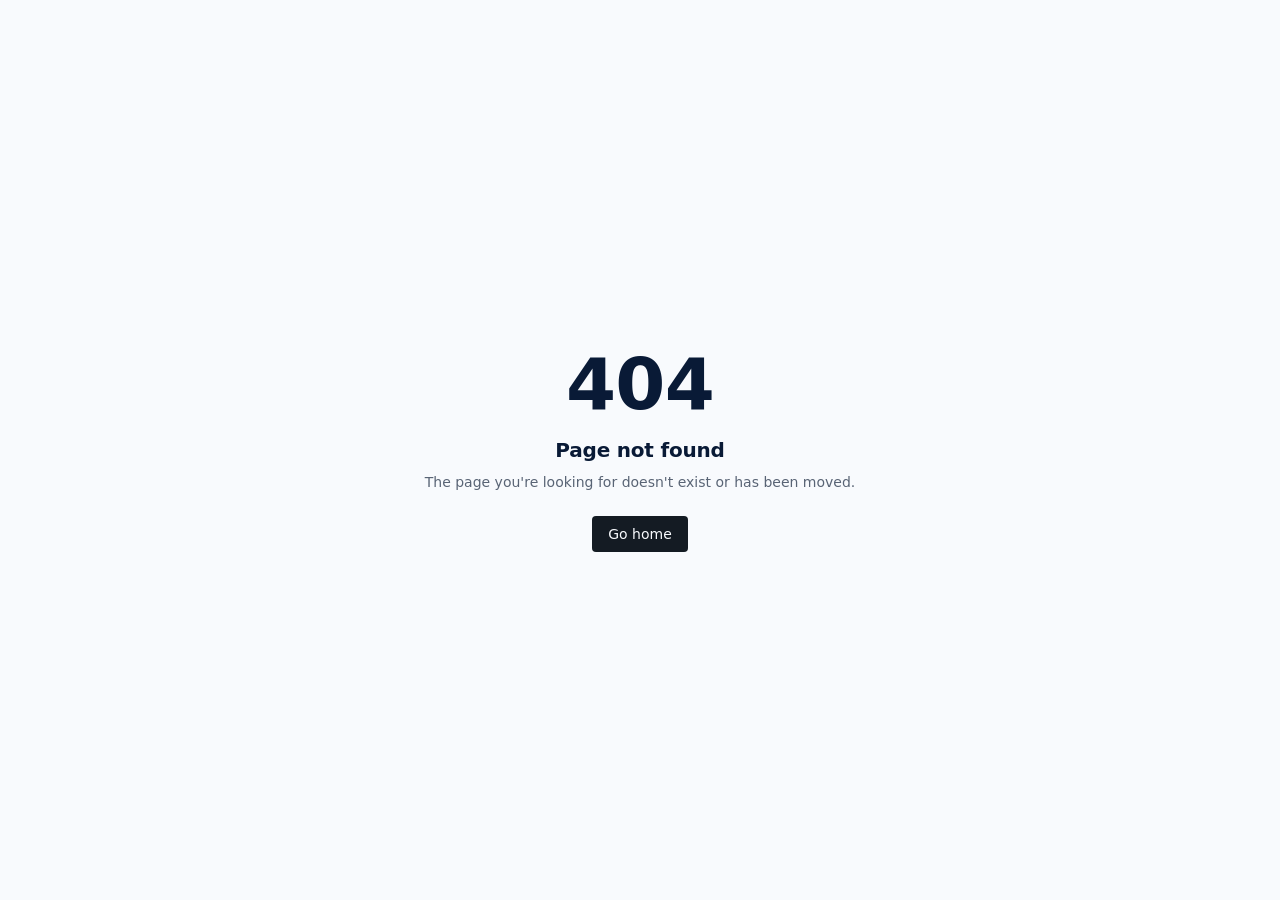
<file: contato/index.html>
<!doctype html>
<html lang="en">
  <head>
    <meta charset="utf-8" />
    <meta name="viewport" content="width=device-width, initial-scale=1" />
    <link rel="preload" as="image" href="/assets/concretamais-logo-oficial-transparente.png" />
    <link rel="stylesheet" href="/assets/styles-BPyfingW.css" data-precedence="default" />
    <script async="" src="https://www.googletagmanager.com/gtag/js?id=AW-18191924539"></script>
    <title>Contato — ConcretaMais</title>
    <meta property="og:type" content="website" />
    <meta name="twitter:card" content="summary_large_image" />
    <meta name="twitter:title" content="ConcretaMais" />
    <meta
      name="twitter:description"
      content="Concreto usinado, bombeamento e serviços para construção civil."
    />
    <meta
      property="og:image"
      content="https://pub-bb2e103a32db4e198524a2e9ed8f35b4.r2.dev/2b096c72-ca26-4c5f-8c28-f163f416b957/id-preview-638cfeb4--12a75ef0-a434-4f32-b98b-25e277a9b39c.lovable.app-1779844136040.png"
    />
    <meta
      name="twitter:image"
      content="https://pub-bb2e103a32db4e198524a2e9ed8f35b4.r2.dev/2b096c72-ca26-4c5f-8c28-f163f416b957/id-preview-638cfeb4--12a75ef0-a434-4f32-b98b-25e277a9b39c.lovable.app-1779844136040.png"
    />
    <meta
      name="description"
      content="Fale com a ConcretaMais. Telefone, WhatsApp, e-mail e endereço da central."
    />
    <meta property="og:title" content="Contato — ConcretaMais" />
    <meta
      property="og:description"
      content="Fale com a nossa equipe. Estamos prontos para atender sua obra."
    />
    <link rel="modulepreload" href="/assets/index-CZVirlgi.js" />
    <link rel="modulepreload" href="/assets/contato-B_Gl3qLN.js" />
    <link rel="modulepreload" href="/assets/SiteLayout-CJowPYhm.js" />
    <link rel="modulepreload" href="/assets/Reveal-DxZUMhxK.js" />
    <link rel="modulepreload" href="/assets/clock-BrHpj8mF.js" />
    <script type="text/javascript">
      window.dataLayer = window.dataLayer || [];
      function gtag(){dataLayer.push(arguments);}
      gtag('js', new Date());
      gtag('config', 'AW-18191924539');
    </script>
    <script defer src="/~flock.js" data-proxy-url="/~api/analytics"></script>
    <link rel="stylesheet" href="/assets/concretamais-brand.css" />
  </head>
  <body>
    <!--$-->
    <div class="flex min-h-screen flex-col">
      <header
        class="sticky top-0 z-50 border-b border-primary/10 bg-primary text-primary-foreground shadow-sm"
      >
        <div class="mx-auto flex max-w-7xl items-center justify-between px-4 py-2 lg:px-8">
          <a href="/" class="flex items-center gap-3"
            ><img
              src="/assets/concretamais-logo-oficial-transparente.png"
              alt="ConcretaMais"
              class="h-20 w-auto lg:h-24"
          /></a>
          <nav class="hidden items-center gap-8 lg:flex">
            <a
              href="/"
              class="text-sm font-semibold uppercase tracking-wider text-primary-foreground/80 transition hover:text-accent"
              >Início</a
            ><a
              href="/sobre"
              class="text-sm font-semibold uppercase tracking-wider text-primary-foreground/80 transition hover:text-accent"
              >Sobre</a
            ><a
              href="/servicos"
              class="text-sm font-semibold uppercase tracking-wider text-primary-foreground/80 transition hover:text-accent"
              >Serviços</a
            ><a
              href="/orcamento"
              class="text-sm font-semibold uppercase tracking-wider text-primary-foreground/80 transition hover:text-accent"
              >Orçamento</a
            ><a
              class="text-sm font-semibold uppercase tracking-wider text-primary-foreground/80 transition hover:text-accent text-accent"
              href="/contato"
              data-status="active"
              aria-current="page"
              >Contato</a
            >
          </nav>
          <a
            href="/orcamento"
            class="hidden rounded-md bg-accent px-5 py-2.5 text-sm font-bold uppercase tracking-wider text-accent-foreground transition hover:brightness-110 lg:inline-flex"
            >Pedir orçamento</a
          ><button aria-label="Abrir menu" class="lg:hidden">
            <svg
              xmlns="http://www.w3.org/2000/svg"
              width="28"
              height="28"
              viewBox="0 0 24 24"
              fill="none"
              stroke="currentColor"
              stroke-width="2"
              stroke-linecap="round"
              stroke-linejoin="round"
              class="lucide lucide-menu"
              aria-hidden="true"
            >
              <path d="M4 5h16"></path>
              <path d="M4 12h16"></path>
              <path d="M4 19h16"></path>
            </svg>
          </button>
        </div>
      </header>
      <main class="flex-1">
        <section class="bg-primary py-20 text-primary-foreground">
          <div class="mx-auto max-w-7xl px-4 lg:px-8">
            <div
              style="transition-delay:0ms"
              class="transition-all duration-[900ms] ease-[cubic-bezier(0.22,1,0.36,1)] will-change-transform motion-reduce:transition-none motion-reduce:opacity-100 motion-reduce:transform-none opacity-0 translate-y-10 blur-[2px]"
            >
              <p class="text-xs font-bold uppercase tracking-[0.3em] text-accent">Contato</p>
            </div>
            <div
              style="transition-delay:120ms"
              class="transition-all duration-[900ms] ease-[cubic-bezier(0.22,1,0.36,1)] will-change-transform motion-reduce:transition-none motion-reduce:opacity-100 motion-reduce:transform-none opacity-0 translate-y-10 blur-[2px]"
            >
              <h1 class="mt-4 max-w-3xl font-display text-5xl leading-tight lg:text-6xl">
                Fale com quem <span class="text-accent">entende de obra.</span>
              </h1>
            </div>
          </div>
        </section>
        <section class="bg-background py-20">
          <div class="mx-auto grid max-w-7xl gap-10 px-4 lg:grid-cols-2 lg:px-8">
            <div class="space-y-4">
              <div
                style="transition-delay:0ms"
                class="transition-all duration-[900ms] ease-[cubic-bezier(0.22,1,0.36,1)] will-change-transform motion-reduce:transition-none motion-reduce:opacity-100 motion-reduce:transform-none opacity-0 -translate-x-10 blur-[2px]"
              >
                <a
                  href="https://wa.me/5531982298425"
                  target="_blank"
                  rel="noreferrer"
                  class="group flex items-start gap-5 rounded-lg border bg-card p-6 transition-all duration-300 hover:-translate-y-1 hover:border-accent hover:shadow-md"
                  ><div
                    class="grid h-12 w-12 shrink-0 place-items-center rounded-md bg-primary text-primary-foreground transition-transform duration-300 group-hover:scale-110"
                  >
                    <svg
                      xmlns="http://www.w3.org/2000/svg"
                      width="22"
                      height="22"
                      viewBox="0 0 24 24"
                      fill="none"
                      stroke="currentColor"
                      stroke-width="2"
                      stroke-linecap="round"
                      stroke-linejoin="round"
                      class="lucide lucide-message-circle text-accent"
                      aria-hidden="true"
                    >
                      <path
                        d="M2.992 16.342a2 2 0 0 1 .094 1.167l-1.065 3.29a1 1 0 0 0 1.236 1.168l3.413-.998a2 2 0 0 1 1.099.092 10 10 0 1 0-4.777-4.719"
                      ></path>
                    </svg>
                  </div>
                  <div>
                    <h3 class="font-display text-lg text-primary">WhatsApp</h3>
                    <p class="mt-1 text-base text-muted-foreground">(31) 98259-9730</p>
                  </div></a
                >
              </div>
              <div
                style="transition-delay:100ms"
                class="transition-all duration-[900ms] ease-[cubic-bezier(0.22,1,0.36,1)] will-change-transform motion-reduce:transition-none motion-reduce:opacity-100 motion-reduce:transform-none opacity-0 -translate-x-10 blur-[2px]"
              >
                <a
                  href="https://mail.google.com/mail/?view=cm&amp;fs=1&amp;to=contato@concretamais.online"
                  target="_blank"
                  rel="noreferrer"
                  class="group flex items-start gap-5 rounded-lg border bg-card p-6 transition-all duration-300 hover:-translate-y-1 hover:border-accent hover:shadow-md"
                  ><div
                    class="grid h-12 w-12 shrink-0 place-items-center rounded-md bg-primary text-primary-foreground transition-transform duration-300 group-hover:scale-110"
                  >
                    <svg
                      xmlns="http://www.w3.org/2000/svg"
                      width="22"
                      height="22"
                      viewBox="0 0 24 24"
                      fill="none"
                      stroke="currentColor"
                      stroke-width="2"
                      stroke-linecap="round"
                      stroke-linejoin="round"
                      class="lucide lucide-mail text-accent"
                      aria-hidden="true"
                    >
                      <path d="m22 7-8.991 5.727a2 2 0 0 1-2.009 0L2 7"></path>
                      <rect x="2" y="4" width="20" height="16" rx="2"></rect>
                    </svg>
                  </div>
                  <div>
                    <h3 class="font-display text-lg text-primary">E-mail</h3>
                    <p class="mt-1 text-base text-muted-foreground">contato@concretamais.online</p>
                  </div></a
                >
              </div>
              <div
                style="transition-delay:200ms"
                class="transition-all duration-[900ms] ease-[cubic-bezier(0.22,1,0.36,1)] will-change-transform motion-reduce:transition-none motion-reduce:opacity-100 motion-reduce:transform-none opacity-0 -translate-x-10 blur-[2px]"
              >
                <a
                  rel="noreferrer"
                  class="group flex items-start gap-5 rounded-lg border bg-card p-6 transition-all duration-300 hover:-translate-y-1 hover:border-accent hover:shadow-md"
                  ><div
                    class="grid h-12 w-12 shrink-0 place-items-center rounded-md bg-primary text-primary-foreground transition-transform duration-300 group-hover:scale-110"
                  >
                    <svg
                      xmlns="http://www.w3.org/2000/svg"
                      width="22"
                      height="22"
                      viewBox="0 0 24 24"
                      fill="none"
                      stroke="currentColor"
                      stroke-width="2"
                      stroke-linecap="round"
                      stroke-linejoin="round"
                      class="lucide lucide-map-pin text-accent"
                      aria-hidden="true"
                    >
                      <path
                        d="M20 10c0 4.993-5.539 10.193-7.399 11.799a1 1 0 0 1-1.202 0C9.539 20.193 4 14.993 4 10a8 8 0 0 1 16 0"
                      ></path>
                      <circle cx="12" cy="10" r="3"></circle>
                    </svg>
                  </div>
                  <div>
                    <h3 class="font-display text-lg text-primary">Endereço</h3>
                    <p class="mt-1 text-base text-muted-foreground">
                      Rua Fortaleza, número 74 — Vila dos Palmares
                    </p>
                  </div></a
                >
              </div>
              <div
                style="transition-delay:300ms"
                class="transition-all duration-[900ms] ease-[cubic-bezier(0.22,1,0.36,1)] will-change-transform motion-reduce:transition-none motion-reduce:opacity-100 motion-reduce:transform-none opacity-0 -translate-x-10 blur-[2px]"
              >
                <a
                  rel="noreferrer"
                  class="group flex items-start gap-5 rounded-lg border bg-card p-6 transition-all duration-300 hover:-translate-y-1 hover:border-accent hover:shadow-md"
                  ><div
                    class="grid h-12 w-12 shrink-0 place-items-center rounded-md bg-primary text-primary-foreground transition-transform duration-300 group-hover:scale-110"
                  >
                    <svg
                      xmlns="http://www.w3.org/2000/svg"
                      width="22"
                      height="22"
                      viewBox="0 0 24 24"
                      fill="none"
                      stroke="currentColor"
                      stroke-width="2"
                      stroke-linecap="round"
                      stroke-linejoin="round"
                      class="lucide lucide-clock text-accent"
                      aria-hidden="true"
                    >
                      <circle cx="12" cy="12" r="10"></circle>
                      <path d="M12 6v6l4 2"></path>
                    </svg>
                  </div>
                  <div>
                    <h3 class="font-display text-lg text-primary">Horário</h3>
                    <p class="mt-1 text-base text-muted-foreground">Seg–Sex 7h–18h · Sáb 7h–16h</p>
                  </div></a
                >
              </div>
            </div>
            <div
              style="transition-delay:150ms"
              class="transition-all duration-[900ms] ease-[cubic-bezier(0.22,1,0.36,1)] will-change-transform motion-reduce:transition-none motion-reduce:opacity-100 motion-reduce:transform-none opacity-0 translate-x-10 blur-[2px] overflow-hidden rounded-lg border"
            >
              <iframe
                title="Localização ConcretaMais"
                src="https://www.google.com/maps?q=Rua+Fortaleza+74+Vila+dos+Palmares&amp;output=embed"
                class="h-full min-h-[400px] w-full"
                loading="lazy"
              ></iframe>
            </div>
          </div>
        </section>
      </main>
      <footer class="bg-primary text-primary-foreground">
        <div class="mx-auto grid max-w-7xl gap-10 px-4 py-14 lg:grid-cols-4 lg:px-8">
          <div>
            <img
              src="/assets/concretamais-logo-oficial-transparente.png"
              alt="ConcretaMais"
              class="h-24 w-auto"
            />
            <p class="mt-4 max-w-xs text-sm leading-relaxed text-primary-foreground/70">
              Concreto usinado e bombeamento com qualidade, pontualidade e o peso da experiência em
              cada obra.
            </p>
          </div>
          <div>
            <h4 class="font-display text-sm uppercase tracking-widest text-accent">Navegação</h4>
            <ul class="mt-4 space-y-2 text-sm">
              <li><a href="/" class="text-primary-foreground/80 hover:text-accent">Início</a></li>
              <li>
                <a href="/sobre" class="text-primary-foreground/80 hover:text-accent">Sobre</a>
              </li>
              <li>
                <a href="/servicos" class="text-primary-foreground/80 hover:text-accent"
                  >Serviços</a
                >
              </li>
              <li>
                <a href="/orcamento" class="text-primary-foreground/80 hover:text-accent"
                  >Orçamento</a
                >
              </li>
              <li>
                <a
                  class="text-primary-foreground/80 hover:text-accent active"
                  href="/contato"
                  data-status="active"
                  aria-current="page"
                  >Contato</a
                >
              </li>
            </ul>
          </div>
          <div>
            <h4 class="font-display text-sm uppercase tracking-widest text-accent">Contato</h4>
            <ul class="mt-4 space-y-3 text-sm text-primary-foreground/80">
              <li class="flex items-start gap-2">
                <svg
                  xmlns="http://www.w3.org/2000/svg"
                  width="16"
                  height="16"
                  viewBox="0 0 24 24"
                  fill="none"
                  stroke="currentColor"
                  stroke-width="2"
                  stroke-linecap="round"
                  stroke-linejoin="round"
                  class="lucide lucide-phone mt-0.5 shrink-0 text-accent"
                  aria-hidden="true"
                >
                  <path
                    d="M13.832 16.568a1 1 0 0 0 1.213-.303l.355-.465A2 2 0 0 1 17 15h3a2 2 0 0 1 2 2v3a2 2 0 0 1-2 2A18 18 0 0 1 2 4a2 2 0 0 1 2-2h3a2 2 0 0 1 2 2v3a2 2 0 0 1-.8 1.6l-.468.351a1 1 0 0 0-.292 1.233 14 14 0 0 0 6.392 6.384"
                  ></path></svg
                >(31) 98259-9730
              </li>
              <li class="flex items-start gap-2">
                <svg
                  xmlns="http://www.w3.org/2000/svg"
                  width="16"
                  height="16"
                  viewBox="0 0 24 24"
                  fill="none"
                  stroke="currentColor"
                  stroke-width="2"
                  stroke-linecap="round"
                  stroke-linejoin="round"
                  class="lucide lucide-mail mt-0.5 shrink-0 text-accent"
                  aria-hidden="true"
                >
                  <path d="m22 7-8.991 5.727a2 2 0 0 1-2.009 0L2 7"></path>
                  <rect x="2" y="4" width="20" height="16" rx="2"></rect></svg
                ><a
                  href="https://mail.google.com/mail/?view=cm&amp;fs=1&amp;to=contato@concretamais.online"
                  target="_blank"
                  rel="noopener noreferrer"
                  class="hover:text-accent"
                  >contato@concretamais.online</a
                >
              </li>
              <li class="flex items-start gap-2">
                <svg
                  xmlns="http://www.w3.org/2000/svg"
                  width="16"
                  height="16"
                  viewBox="0 0 24 24"
                  fill="none"
                  stroke="currentColor"
                  stroke-width="2"
                  stroke-linecap="round"
                  stroke-linejoin="round"
                  class="lucide lucide-map-pin mt-0.5 shrink-0 text-accent"
                  aria-hidden="true"
                >
                  <path
                    d="M20 10c0 4.993-5.539 10.193-7.399 11.799a1 1 0 0 1-1.202 0C9.539 20.193 4 14.993 4 10a8 8 0 0 1 16 0"
                  ></path>
                  <circle cx="12" cy="10" r="3"></circle></svg
                >Rua Fortaleza, número 74 — Vila dos Palmares
              </li>
            </ul>
          </div>
          <div>
            <h4 class="font-display text-sm uppercase tracking-widest text-accent">Horário</h4>
            <ul class="mt-4 space-y-2 text-sm text-primary-foreground/80">
              <li>Seg – Sex: 7h às 00h</li>
              <li>Sábado: 7h às 00h</li>
              <li>Plantão para grandes obras</li>
            </ul>
          </div>
        </div>
        <div class="border-t border-primary-foreground/10">
          <div
            class="mx-auto flex max-w-7xl flex-col items-center justify-between gap-2 px-4 py-5 text-xs text-primary-foreground/60 lg:flex-row lg:px-8"
          >
            <p>
              ©
              <!-- -->2026<!-- -->
              ConcretaMais. Todos os direitos reservados.
            </p>
            <p>CNPJ 64.147.041/0001-98</p>
          </div>
        </div>
      </footer>
      <div class="group fixed bottom-12 right-6 z-50 flex items-center gap-3">
        <span
          class="pointer-events-none rounded-full bg-white/95 px-3 py-1.5 text-xs font-medium text-gray-900 shadow-md backdrop-blur-sm transition-all duration-300 ease-out opacity-0 translate-x-2 group-hover:opacity-100 group-hover:translate-x-0 hidden lg:inline-block"
          >Solicite seu orçamento</span
        ><a
          href="https://wa.me/5531982298425?text=Ol%C3%A1!%20Vim%20pelo%20site%20e%20gostaria%20de%20solicitar%20um%20or%C3%A7amento%20para%20concreto%20usinado."
          target="_blank"
          rel="noopener noreferrer"
          aria-label="Fale conosco pelo WhatsApp"
          class="flex h-14 w-14 items-center justify-center rounded-full bg-[#25D366] text-white shadow-lg transition-transform hover:scale-110 hover:shadow-xl animate-whatsapp-pulse"
          ><svg
            xmlns="http://www.w3.org/2000/svg"
            viewBox="0 0 24 24"
            fill="currentColor"
            class="h-7 w-7"
          >
            <path
              d="M17.472 14.382c-.297-.149-1.758-.867-2.03-.967-.273-.099-.471-.148-.67.15-.197.297-.767.966-.94 1.164-.173.199-.347.223-.644.075-.297-.15-1.255-.463-2.39-1.475-.883-.788-1.48-1.761-1.653-2.059-.173-.297-.018-.458.13-.606.134-.133.298-.347.446-.52.149-.174.198-.298.298-.497.099-.198.05-.371-.025-.52-.075-.149-.669-1.612-.916-2.207-.242-.579-.487-.5-.669-.51-.173-.008-.371-.01-.57-.01-.198 0-.52.074-.792.372-.272.297-1.04 1.016-1.04 2.479 0 1.462 1.065 2.875 1.213 3.074.149.198 2.096 3.2 5.077 4.487.709.306 1.262.489 1.694.625.712.227 1.36.195 1.871.118.571-.085 1.758-.719 2.006-1.413.248-.694.248-1.289.173-1.413-.074-.124-.272-.198-.57-.347m-5.421 7.403h-.004a9.87 9.87 0 01-5.031-1.378l-.361-.214-3.741.982.998-3.648-.235-.374a9.86 9.86 0 01-1.51-5.26c.001-5.45 4.436-9.884 9.888-9.884 2.64 0 5.122 1.03 6.988 2.898a9.825 9.825 0 012.893 6.994c-.003 5.45-4.437 9.884-9.885 9.884m8.413-18.297A11.815 11.815 0 0012.05 0C5.495 0 .16 5.335.157 11.892c0 2.096.547 4.142 1.588 5.945L.057 24l6.305-1.654a11.882 11.882 0 005.683 1.448h.005c6.554 0 11.89-5.335 11.893-11.893a11.821 11.821 0 00-3.48-8.413z"
            ></path></svg
        ></a>
      </div>
    </div>
    <!--/$-->
    <script class="$tsr" id="$tsr-stream-barrier">
      (self.$R=self.$R||{})["tsr"]=[];self.$_TSR={h(){this.hydrated=!0,this.c()},e(){this.streamEnded=!0,this.c()},c(){this.hydrated&&this.streamEnded&&(delete self.$_TSR,delete self.$R.tsr)},p(e){this.initialized?e():this.buffer.push(e)},buffer:[]};$_TSR.router=($R=>$R[0]={manifest:$R[1]={routes:$R[2]={__root__:$R[3]={preloads:$R[4]=["/assets/index-CZVirlgi.js"],assets:$R[5]=[$R[6]={tag:"script",attrs:$R[7]={type:"module",async:!0},children:"import(\"/assets/index-CZVirlgi.js\")"}]},"/contato":$R[8]={preloads:$R[9]=["/assets/contato-B_Gl3qLN.js","/assets/SiteLayout-CJowPYhm.js","/assets/Reveal-DxZUMhxK.js","/assets/clock-BrHpj8mF.js"]}}},matches:$R[10]=[$R[11]={i:"__root__ ",u:1780036853381,s:"success",ssr:!0},$R[12]={i:" contato contato",u:1780036853381,s:"success",ssr:!0}],lastMatchId:" contato contato"})($R["tsr"]);$_TSR.e();document.currentScript.remove()
    </script>
    <script type="module" async="">
      import("/assets/index-CZVirlgi.js")
    </script>
    <script defer src="/assets/conversion-tracking.js"></script>
    <script defer src="/assets/whatsapp-fix.js"></script>
    <script defer src="/assets/brand-update.js"></script>
  </body>
</html>
</file>
<file: assets/styles-BPyfingW.css>
@layer properties {
  @supports (((-webkit-hyphens: none)) and (not (margin-trim: inline))) or
    ((-moz-orient: inline) and (not (color: rgb(from red r g b)))) {
    *,
    :before,
    :after,
    ::backdrop {
      --tw-translate-x: 0;
      --tw-translate-y: 0;
      --tw-translate-z: 0;
      --tw-scale-x: 1;
      --tw-scale-y: 1;
      --tw-scale-z: 1;
      --tw-rotate-x: initial;
      --tw-rotate-y: initial;
      --tw-rotate-z: initial;
      --tw-skew-x: initial;
      --tw-skew-y: initial;
      --tw-space-y-reverse: 0;
      --tw-space-x-reverse: 0;
      --tw-border-style: solid;
      --tw-gradient-position: initial;
      --tw-gradient-from: #0000;
      --tw-gradient-via: #0000;
      --tw-gradient-to: #0000;
      --tw-gradient-stops: initial;
      --tw-gradient-via-stops: initial;
      --tw-gradient-from-position: 0%;
      --tw-gradient-via-position: 50%;
      --tw-gradient-to-position: 100%;
      --tw-leading: initial;
      --tw-font-weight: initial;
      --tw-tracking: initial;
      --tw-ordinal: initial;
      --tw-slashed-zero: initial;
      --tw-numeric-figure: initial;
      --tw-numeric-spacing: initial;
      --tw-numeric-fraction: initial;
      --tw-shadow: 0 0 #0000;
      --tw-shadow-color: initial;
      --tw-shadow-alpha: 100%;
      --tw-inset-shadow: 0 0 #0000;
      --tw-inset-shadow-color: initial;
      --tw-inset-shadow-alpha: 100%;
      --tw-ring-color: initial;
      --tw-ring-shadow: 0 0 #0000;
      --tw-inset-ring-color: initial;
      --tw-inset-ring-shadow: 0 0 #0000;
      --tw-ring-inset: initial;
      --tw-ring-offset-width: 0px;
      --tw-ring-offset-color: #fff;
      --tw-ring-offset-shadow: 0 0 #0000;
      --tw-outline-style: solid;
      --tw-blur: initial;
      --tw-brightness: initial;
      --tw-contrast: initial;
      --tw-grayscale: initial;
      --tw-hue-rotate: initial;
      --tw-invert: initial;
      --tw-opacity: initial;
      --tw-saturate: initial;
      --tw-sepia: initial;
      --tw-drop-shadow: initial;
      --tw-drop-shadow-color: initial;
      --tw-drop-shadow-alpha: 100%;
      --tw-drop-shadow-size: initial;
      --tw-backdrop-blur: initial;
      --tw-backdrop-brightness: initial;
      --tw-backdrop-contrast: initial;
      --tw-backdrop-grayscale: initial;
      --tw-backdrop-hue-rotate: initial;
      --tw-backdrop-invert: initial;
      --tw-backdrop-opacity: initial;
      --tw-backdrop-saturate: initial;
      --tw-backdrop-sepia: initial;
      --tw-duration: initial;
      --tw-ease: initial;
      --tw-content: "";
      --tw-animation-delay: 0s;
      --tw-animation-direction: normal;
      --tw-animation-duration: initial;
      --tw-animation-fill-mode: none;
      --tw-animation-iteration-count: 1;
      --tw-enter-blur: 0;
      --tw-enter-opacity: 1;
      --tw-enter-rotate: 0;
      --tw-enter-scale: 1;
      --tw-enter-translate-x: 0;
      --tw-enter-translate-y: 0;
      --tw-exit-blur: 0;
      --tw-exit-opacity: 1;
      --tw-exit-rotate: 0;
      --tw-exit-scale: 1;
      --tw-exit-translate-x: 0;
      --tw-exit-translate-y: 0;
    }
  }
}
@layer theme {
  :root,
  :host {
    --font-sans: ui-sans-serif, system-ui, sans-serif, "Apple Color Emoji", "Segoe UI Emoji",
      "Segoe UI Symbol", "Noto Color Emoji";
    --font-mono: ui-monospace, SFMono-Regular, Menlo, Monaco, Consolas, "Liberation Mono",
      "Courier New", monospace;
    --color-gray-900: oklch(21% 0.034 264.665);
    --color-black: #000;
    --color-white: #fff;
    --spacing: 0.25rem;
    --container-xs: 20rem;
    --container-sm: 24rem;
    --container-md: 28rem;
    --container-lg: 32rem;
    --container-xl: 36rem;
    --container-2xl: 42rem;
    --container-3xl: 48rem;
    --container-5xl: 64rem;
    --container-7xl: 80rem;
    --text-xs: 0.75rem;
    --text-xs--line-height: calc(1 / 0.75);
    --text-sm: 0.875rem;
    --text-sm--line-height: calc(1.25 / 0.875);
    --text-base: 1rem;
    --text-base--line-height: 1.5;
    --text-lg: 1.125rem;
    --text-lg--line-height: calc(1.75 / 1.125);
    --text-xl: 1.25rem;
    --text-xl--line-height: calc(1.75 / 1.25);
    --text-2xl: 1.5rem;
    --text-2xl--line-height: calc(2 / 1.5);
    --text-3xl: 1.875rem;
    --text-3xl--line-height: 1.2;
    --text-4xl: 2.25rem;
    --text-4xl--line-height: calc(2.5 / 2.25);
    --text-5xl: 3rem;
    --text-5xl--line-height: 1;
    --text-6xl: 3.75rem;
    --text-6xl--line-height: 1;
    --text-7xl: 4.5rem;
    --text-7xl--line-height: 1;
    --font-weight-normal: 400;
    --font-weight-medium: 500;
    --font-weight-semibold: 600;
    --font-weight-bold: 700;
    --tracking-tight: -0.025em;
    --tracking-wider: 0.05em;
    --tracking-widest: 0.1em;
    --leading-tight: 1.25;
    --leading-snug: 1.375;
    --leading-relaxed: 1.625;
    --ease-out: cubic-bezier(0, 0, 0.2, 1);
    --ease-in-out: cubic-bezier(0.4, 0, 0.2, 1);
    --animate-pulse: pulse 2s cubic-bezier(0.4, 0, 0.6, 1) infinite;
    --blur-sm: 8px;
    --aspect-video: 16 / 9;
    --default-transition-duration: 0.15s;
    --default-transition-timing-function: cubic-bezier(0.4, 0, 0.2, 1);
    --default-font-family: var(--font-sans);
    --default-mono-font-family: var(--font-mono);
    --color-background: var(--background);
    --color-foreground: var(--foreground);
    --color-border: var(--border);
    --font-display: var(--font-display);
    --font-body: var(--font-body);
  }
}
@layer base {
  *,
  :after,
  :before,
  ::backdrop {
    box-sizing: border-box;
    border: 0 solid;
    margin: 0;
    padding: 0;
  }
  ::file-selector-button {
    box-sizing: border-box;
    border: 0 solid;
    margin: 0;
    padding: 0;
  }
  html,
  :host {
    -webkit-text-size-adjust: 100%;
    tab-size: 4;
    line-height: 1.5;
    font-family: var(
      --default-font-family,
      ui-sans-serif,
      system-ui,
      sans-serif,
      "Apple Color Emoji",
      "Segoe UI Emoji",
      "Segoe UI Symbol",
      "Noto Color Emoji"
    );
    font-feature-settings: var(--default-font-feature-settings, normal);
    font-variation-settings: var(--default-font-variation-settings, normal);
    -webkit-tap-highlight-color: transparent;
  }
  hr {
    height: 0;
    color: inherit;
    border-top-width: 1px;
  }
  abbr:where([title]) {
    -webkit-text-decoration: underline dotted;
    text-decoration: underline dotted;
  }
  h1,
  h2,
  h3,
  h4,
  h5,
  h6 {
    font-size: inherit;
    font-weight: inherit;
  }
  a {
    color: inherit;
    -webkit-text-decoration: inherit;
    text-decoration: inherit;
  }
  b,
  strong {
    font-weight: bolder;
  }
  code,
  kbd,
  samp,
  pre {
    font-family: var(
      --default-mono-font-family,
      ui-monospace,
      SFMono-Regular,
      Menlo,
      Monaco,
      Consolas,
      "Liberation Mono",
      "Courier New",
      monospace
    );
    font-feature-settings: var(--default-mono-font-feature-settings, normal);
    font-variation-settings: var(--default-mono-font-variation-settings, normal);
    font-size: 1em;
  }
  small {
    font-size: 80%;
  }
  sub,
  sup {
    vertical-align: baseline;
    font-size: 75%;
    line-height: 0;
    position: relative;
  }
  sub {
    bottom: -0.25em;
  }
  sup {
    top: -0.5em;
  }
  table {
    text-indent: 0;
    border-color: inherit;
    border-collapse: collapse;
  }
  :-moz-focusring {
    outline: auto;
  }
  progress {
    vertical-align: baseline;
  }
  summary {
    display: list-item;
  }
  ol,
  ul,
  menu {
    list-style: none;
  }
  img,
  svg,
  video,
  canvas,
  audio,
  iframe,
  embed,
  object {
    vertical-align: middle;
    display: block;
  }
  img,
  video {
    max-width: 100%;
    height: auto;
  }
  button,
  input,
  select,
  optgroup,
  textarea {
    font: inherit;
    font-feature-settings: inherit;
    font-variation-settings: inherit;
    letter-spacing: inherit;
    color: inherit;
    opacity: 1;
    background-color: #0000;
    border-radius: 0;
  }
  ::file-selector-button {
    font: inherit;
    font-feature-settings: inherit;
    font-variation-settings: inherit;
    letter-spacing: inherit;
    color: inherit;
    opacity: 1;
    background-color: #0000;
    border-radius: 0;
  }
  :where(select:is([multiple], [size])) optgroup {
    font-weight: bolder;
  }
  :where(select:is([multiple], [size])) optgroup option {
    padding-inline-start: 20px;
  }
  ::file-selector-button {
    margin-inline-end: 4px;
  }
  ::placeholder {
    opacity: 1;
  }
  @supports (not ((-webkit-appearance: -apple-pay-button))) or (contain-intrinsic-size: 1px) {
    ::placeholder {
      color: currentColor;
    }
    @supports (color: color-mix(in lab, red, red)) {
      ::placeholder {
        color: color-mix(in oklab, currentcolor 50%, transparent);
      }
    }
  }
  textarea {
    resize: vertical;
  }
  ::-webkit-search-decoration {
    -webkit-appearance: none;
  }
  ::-webkit-date-and-time-value {
    min-height: 1lh;
    text-align: inherit;
  }
  ::-webkit-datetime-edit {
    display: inline-flex;
  }
  ::-webkit-datetime-edit-fields-wrapper {
    padding: 0;
  }
  ::-webkit-datetime-edit {
    padding-block: 0;
  }
  ::-webkit-datetime-edit-year-field {
    padding-block: 0;
  }
  ::-webkit-datetime-edit-month-field {
    padding-block: 0;
  }
  ::-webkit-datetime-edit-day-field {
    padding-block: 0;
  }
  ::-webkit-datetime-edit-hour-field {
    padding-block: 0;
  }
  ::-webkit-datetime-edit-minute-field {
    padding-block: 0;
  }
  ::-webkit-datetime-edit-second-field {
    padding-block: 0;
  }
  ::-webkit-datetime-edit-millisecond-field {
    padding-block: 0;
  }
  ::-webkit-datetime-edit-meridiem-field {
    padding-block: 0;
  }
  ::-webkit-calendar-picker-indicator {
    line-height: 1;
  }
  :-moz-ui-invalid {
    box-shadow: none;
  }
  button,
  input:where([type="button"], [type="reset"], [type="submit"]) {
    appearance: button;
  }
  ::file-selector-button {
    appearance: button;
  }
  ::-webkit-inner-spin-button {
    height: auto;
  }
  ::-webkit-outer-spin-button {
    height: auto;
  }
  [hidden]:where(:not([hidden="until-found"])) {
    display: none !important;
  }
  html {
    scroll-behavior: smooth;
  }
  * {
    border-color: var(--color-border);
  }
  body {
    background-color: var(--color-background);
    color: var(--color-foreground);
    font-family: var(--font-body);
    -webkit-font-smoothing: antialiased;
  }
  h1,
  h2,
  h3,
  h4,
  h5,
  h6,
  .font-display {
    font-family: var(--font-display);
    letter-spacing: -0.01em;
  }
}
@layer components;
@layer utilities {
  .pointer-events-none {
    pointer-events: none;
  }
  .invisible {
    visibility: hidden;
  }
  .visible {
    visibility: visible;
  }
  .sr-only {
    clip-path: inset(50%);
    white-space: nowrap;
    border-width: 0;
    width: 1px;
    height: 1px;
    margin: -1px;
    padding: 0;
    position: absolute;
    overflow: hidden;
  }
  .absolute {
    position: absolute;
  }
  .fixed {
    position: fixed;
  }
  .relative {
    position: relative;
  }
  .sticky {
    position: sticky;
  }
  .inset-0 {
    inset: calc(var(--spacing) * 0);
  }
  .inset-x-0 {
    inset-inline: calc(var(--spacing) * 0);
  }
  .inset-y-0 {
    inset-block: calc(var(--spacing) * 0);
  }
  .start {
    inset-inline-start: var(--spacing);
  }
  .-top-3 {
    top: calc(var(--spacing) * -3);
  }
  .-top-12 {
    top: calc(var(--spacing) * -12);
  }
  .top-0 {
    top: calc(var(--spacing) * 0);
  }
  .top-1\.5 {
    top: calc(var(--spacing) * 1.5);
  }
  .top-1\/2 {
    top: 50%;
  }
  .top-2 {
    top: calc(var(--spacing) * 2);
  }
  .top-3\.5 {
    top: calc(var(--spacing) * 3.5);
  }
  .top-4 {
    top: calc(var(--spacing) * 4);
  }
  .top-\[1px\] {
    top: 1px;
  }
  .top-\[50\%\] {
    top: 50%;
  }
  .top-\[60\%\] {
    top: 60%;
  }
  .top-full {
    top: 100%;
  }
  .-right-4 {
    right: calc(var(--spacing) * -4);
  }
  .-right-12 {
    right: calc(var(--spacing) * -12);
  }
  .right-0 {
    right: calc(var(--spacing) * 0);
  }
  .right-1 {
    right: calc(var(--spacing) * 1);
  }
  .right-2 {
    right: calc(var(--spacing) * 2);
  }
  .right-3 {
    right: calc(var(--spacing) * 3);
  }
  .right-4 {
    right: calc(var(--spacing) * 4);
  }
  .right-6 {
    right: calc(var(--spacing) * 6);
  }
  .-bottom-6 {
    bottom: calc(var(--spacing) * -6);
  }
  .-bottom-12 {
    bottom: calc(var(--spacing) * -12);
  }
  .bottom-0 {
    bottom: calc(var(--spacing) * 0);
  }
  .bottom-2 {
    bottom: calc(var(--spacing) * 2);
  }
  .bottom-12 {
    bottom: calc(var(--spacing) * 12);
  }
  .-left-3 {
    left: calc(var(--spacing) * -3);
  }
  .-left-12 {
    left: calc(var(--spacing) * -12);
  }
  .left-0 {
    left: calc(var(--spacing) * 0);
  }
  .left-1\/2 {
    left: 50%;
  }
  .left-2 {
    left: calc(var(--spacing) * 2);
  }
  .left-\[19px\] {
    left: 19px;
  }
  .left-\[50\%\] {
    left: 50%;
  }
  .isolate {
    isolation: isolate;
  }
  .-z-10 {
    z-index: -10;
  }
  .z-10 {
    z-index: 10;
  }
  .z-20 {
    z-index: 20;
  }
  .z-50 {
    z-index: 50;
  }
  .z-\[1\] {
    z-index: 1;
  }
  .-mx-1 {
    margin-inline: calc(var(--spacing) * -1);
  }
  .mx-2 {
    margin-inline: calc(var(--spacing) * 2);
  }
  .mx-3\.5 {
    margin-inline: calc(var(--spacing) * 3.5);
  }
  .mx-auto {
    margin-inline: auto;
  }
  .my-0\.5 {
    margin-block: calc(var(--spacing) * 0.5);
  }
  .my-1 {
    margin-block: calc(var(--spacing) * 1);
  }
  .-mt-4 {
    margin-top: calc(var(--spacing) * -4);
  }
  .mt-0\.5 {
    margin-top: calc(var(--spacing) * 0.5);
  }
  .mt-1 {
    margin-top: calc(var(--spacing) * 1);
  }
  .mt-1\.5 {
    margin-top: calc(var(--spacing) * 1.5);
  }
  .mt-2 {
    margin-top: calc(var(--spacing) * 2);
  }
  .mt-3 {
    margin-top: calc(var(--spacing) * 3);
  }
  .mt-4 {
    margin-top: calc(var(--spacing) * 4);
  }
  .mt-5 {
    margin-top: calc(var(--spacing) * 5);
  }
  .mt-6 {
    margin-top: calc(var(--spacing) * 6);
  }
  .mt-8 {
    margin-top: calc(var(--spacing) * 8);
  }
  .mt-10 {
    margin-top: calc(var(--spacing) * 10);
  }
  .mt-12 {
    margin-top: calc(var(--spacing) * 12);
  }
  .mt-14 {
    margin-top: calc(var(--spacing) * 14);
  }
  .mt-16 {
    margin-top: calc(var(--spacing) * 16);
  }
  .mt-24 {
    margin-top: calc(var(--spacing) * 24);
  }
  .mt-auto {
    margin-top: auto;
  }
  .mr-2 {
    margin-right: calc(var(--spacing) * 2);
  }
  .mb-1 {
    margin-bottom: calc(var(--spacing) * 1);
  }
  .-ml-4 {
    margin-left: calc(var(--spacing) * -4);
  }
  .ml-1 {
    margin-left: calc(var(--spacing) * 1);
  }
  .ml-auto {
    margin-left: auto;
  }
  .block {
    display: block;
  }
  .flex {
    display: flex;
  }
  .grid {
    display: grid;
  }
  .hidden {
    display: none;
  }
  .inline-flex {
    display: inline-flex;
  }
  .table {
    display: table;
  }
  .aspect-square {
    aspect-ratio: 1;
  }
  .aspect-video {
    aspect-ratio: var(--aspect-video);
  }
  .size-\(--cell-size\) {
    width: var(--cell-size);
    height: var(--cell-size);
  }
  .size-4 {
    width: calc(var(--spacing) * 4);
    height: calc(var(--spacing) * 4);
  }
  .h-\(--cell-size\) {
    height: var(--cell-size);
  }
  .h-1\.5 {
    height: calc(var(--spacing) * 1.5);
  }
  .h-2 {
    height: calc(var(--spacing) * 2);
  }
  .h-2\.5 {
    height: calc(var(--spacing) * 2.5);
  }
  .h-3 {
    height: calc(var(--spacing) * 3);
  }
  .h-3\.5 {
    height: calc(var(--spacing) * 3.5);
  }
  .h-4 {
    height: calc(var(--spacing) * 4);
  }
  .h-5 {
    height: calc(var(--spacing) * 5);
  }
  .h-7 {
    height: calc(var(--spacing) * 7);
  }
  .h-8 {
    height: calc(var(--spacing) * 8);
  }
  .h-9 {
    height: calc(var(--spacing) * 9);
  }
  .h-10 {
    height: calc(var(--spacing) * 10);
  }
  .h-12 {
    height: calc(var(--spacing) * 12);
  }
  .h-14 {
    height: calc(var(--spacing) * 14);
  }
  .h-16 {
    height: calc(var(--spacing) * 16);
  }
  .h-20 {
    height: calc(var(--spacing) * 20);
  }
  .h-24 {
    height: calc(var(--spacing) * 24);
  }
  .h-\[1px\] {
    height: 1px;
  }
  .h-\[var\(--radix-navigation-menu-viewport-height\)\] {
    height: var(--radix-navigation-menu-viewport-height);
  }
  .h-\[var\(--radix-select-trigger-height\)\] {
    height: var(--radix-select-trigger-height);
  }
  .h-auto {
    height: auto;
  }
  .h-full {
    height: 100%;
  }
  .h-px {
    height: 1px;
  }
  .h-svh {
    height: 100svh;
  }
  .max-h-\(--radix-context-menu-content-available-height\) {
    max-height: var(--radix-context-menu-content-available-height);
  }
  .max-h-\(--radix-select-content-available-height\) {
    max-height: var(--radix-select-content-available-height);
  }
  .max-h-\[300px\] {
    max-height: 300px;
  }
  .max-h-\[540px\] {
    max-height: 540px;
  }
  .max-h-\[var\(--radix-dropdown-menu-content-available-height\)\] {
    max-height: var(--radix-dropdown-menu-content-available-height);
  }
  .min-h-0 {
    min-height: calc(var(--spacing) * 0);
  }
  .min-h-\[60px\] {
    min-height: 60px;
  }
  .min-h-\[400px\] {
    min-height: 400px;
  }
  .min-h-screen {
    min-height: 100vh;
  }
  .min-h-svh {
    min-height: 100svh;
  }
  .w-\(--cell-size\) {
    width: var(--cell-size);
  }
  .w-\(--sidebar-width\) {
    width: var(--sidebar-width);
  }
  .w-0 {
    width: calc(var(--spacing) * 0);
  }
  .w-1 {
    width: calc(var(--spacing) * 1);
  }
  .w-2 {
    width: calc(var(--spacing) * 2);
  }
  .w-2\.5 {
    width: calc(var(--spacing) * 2.5);
  }
  .w-3 {
    width: calc(var(--spacing) * 3);
  }
  .w-3\.5 {
    width: calc(var(--spacing) * 3.5);
  }
  .w-3\/4 {
    width: 75%;
  }
  .w-4 {
    width: calc(var(--spacing) * 4);
  }
  .w-5 {
    width: calc(var(--spacing) * 5);
  }
  .w-7 {
    width: calc(var(--spacing) * 7);
  }
  .w-8 {
    width: calc(var(--spacing) * 8);
  }
  .w-9 {
    width: calc(var(--spacing) * 9);
  }
  .w-10 {
    width: calc(var(--spacing) * 10);
  }
  .w-12 {
    width: calc(var(--spacing) * 12);
  }
  .w-14 {
    width: calc(var(--spacing) * 14);
  }
  .w-16 {
    width: calc(var(--spacing) * 16);
  }
  .w-32 {
    width: calc(var(--spacing) * 32);
  }
  .w-64 {
    width: calc(var(--spacing) * 64);
  }
  .w-72 {
    width: calc(var(--spacing) * 72);
  }
  .w-\[1px\] {
    width: 1px;
  }
  .w-\[100px\] {
    width: 100px;
  }
  .w-auto {
    width: auto;
  }
  .w-fit {
    width: fit-content;
  }
  .w-full {
    width: 100%;
  }
  .w-max {
    width: max-content;
  }
  .w-px {
    width: 1px;
  }
  .max-w-\(--skeleton-width\) {
    max-width: var(--skeleton-width);
  }
  .max-w-2xl {
    max-width: var(--container-2xl);
  }
  .max-w-3xl {
    max-width: var(--container-3xl);
  }
  .max-w-5xl {
    max-width: var(--container-5xl);
  }
  .max-w-7xl {
    max-width: var(--container-7xl);
  }
  .max-w-lg {
    max-width: var(--container-lg);
  }
  .max-w-max {
    max-width: max-content;
  }
  .max-w-md {
    max-width: var(--container-md);
  }
  .max-w-xl {
    max-width: var(--container-xl);
  }
  .max-w-xs {
    max-width: var(--container-xs);
  }
  .min-w-\(--cell-size\) {
    min-width: var(--cell-size);
  }
  .min-w-0 {
    min-width: calc(var(--spacing) * 0);
  }
  .min-w-5 {
    min-width: calc(var(--spacing) * 5);
  }
  .min-w-8 {
    min-width: calc(var(--spacing) * 8);
  }
  .min-w-9 {
    min-width: calc(var(--spacing) * 9);
  }
  .min-w-10 {
    min-width: calc(var(--spacing) * 10);
  }
  .min-w-\[8rem\] {
    min-width: 8rem;
  }
  .min-w-\[12rem\] {
    min-width: 12rem;
  }
  .min-w-\[var\(--radix-select-trigger-width\)\] {
    min-width: var(--radix-select-trigger-width);
  }
  .flex-1 {
    flex: 1;
  }
  .shrink-0 {
    flex-shrink: 0;
  }
  .grow {
    flex-grow: 1;
  }
  .grow-0 {
    flex-grow: 0;
  }
  .basis-full {
    flex-basis: 100%;
  }
  .caption-bottom {
    caption-side: bottom;
  }
  .border-collapse {
    border-collapse: collapse;
  }
  .origin-\(--radix-context-menu-content-transform-origin\) {
    transform-origin: var(--radix-context-menu-content-transform-origin);
  }
  .origin-\(--radix-dropdown-menu-content-transform-origin\) {
    transform-origin: var(--radix-dropdown-menu-content-transform-origin);
  }
  .origin-\(--radix-hover-card-content-transform-origin\) {
    transform-origin: var(--radix-hover-card-content-transform-origin);
  }
  .origin-\(--radix-menubar-content-transform-origin\) {
    transform-origin: var(--radix-menubar-content-transform-origin);
  }
  .origin-\(--radix-popover-content-transform-origin\) {
    transform-origin: var(--radix-popover-content-transform-origin);
  }
  .origin-\(--radix-select-content-transform-origin\) {
    transform-origin: var(--radix-select-content-transform-origin);
  }
  .origin-\(--radix-tooltip-content-transform-origin\) {
    transform-origin: var(--radix-tooltip-content-transform-origin);
  }
  .-translate-x-1\/2 {
    --tw-translate-x: -50%;
    translate: var(--tw-translate-x) var(--tw-translate-y);
  }
  .-translate-x-10 {
    --tw-translate-x: calc(var(--spacing) * -10);
    translate: var(--tw-translate-x) var(--tw-translate-y);
  }
  .-translate-x-px {
    --tw-translate-x: -1px;
    translate: var(--tw-translate-x) var(--tw-translate-y);
  }
  .translate-x-0 {
    --tw-translate-x: calc(var(--spacing) * 0);
    translate: var(--tw-translate-x) var(--tw-translate-y);
  }
  .translate-x-2 {
    --tw-translate-x: calc(var(--spacing) * 2);
    translate: var(--tw-translate-x) var(--tw-translate-y);
  }
  .translate-x-10 {
    --tw-translate-x: calc(var(--spacing) * 10);
    translate: var(--tw-translate-x) var(--tw-translate-y);
  }
  .translate-x-\[-50\%\] {
    --tw-translate-x: -50%;
    translate: var(--tw-translate-x) var(--tw-translate-y);
  }
  .translate-x-px {
    --tw-translate-x: 1px;
    translate: var(--tw-translate-x) var(--tw-translate-y);
  }
  .-translate-y-1\/2 {
    --tw-translate-y: -50%;
    translate: var(--tw-translate-x) var(--tw-translate-y);
  }
  .translate-y-0 {
    --tw-translate-y: calc(var(--spacing) * 0);
    translate: var(--tw-translate-x) var(--tw-translate-y);
  }
  .translate-y-10 {
    --tw-translate-y: calc(var(--spacing) * 10);
    translate: var(--tw-translate-x) var(--tw-translate-y);
  }
  .translate-y-\[-50\%\] {
    --tw-translate-y: -50%;
    translate: var(--tw-translate-x) var(--tw-translate-y);
  }
  .scale-95 {
    --tw-scale-x: 95%;
    --tw-scale-y: 95%;
    --tw-scale-z: 95%;
    scale: var(--tw-scale-x) var(--tw-scale-y);
  }
  .scale-100 {
    --tw-scale-x: 100%;
    --tw-scale-y: 100%;
    --tw-scale-z: 100%;
    scale: var(--tw-scale-x) var(--tw-scale-y);
  }
  .rotate-45 {
    rotate: 45deg;
  }
  .rotate-90 {
    rotate: 90deg;
  }
  .transform {
    transform: var(--tw-rotate-x,) var(--tw-rotate-y,) var(--tw-rotate-z,) var(--tw-skew-x,)
      var(--tw-skew-y,);
  }
  .animate-caret-blink {
    animation: 1.25s ease-out infinite caret-blink;
  }
  .animate-in {
    animation: enter var(--tw-animation-duration, var(--tw-duration, 0.15s)) var(--tw-ease, ease)
      var(--tw-animation-delay, 0s) var(--tw-animation-iteration-count, 1)
      var(--tw-animation-direction, normal) var(--tw-animation-fill-mode, none);
  }
  .animate-pulse {
    animation: var(--animate-pulse);
  }
  .cursor-default {
    cursor: default;
  }
  .cursor-pointer {
    cursor: pointer;
  }
  .touch-none {
    touch-action: none;
  }
  .list-none {
    list-style-type: none;
  }
  .grid-cols-2 {
    grid-template-columns: repeat(2, minmax(0, 1fr));
  }
  .grid-cols-3 {
    grid-template-columns: repeat(3, minmax(0, 1fr));
  }
  .flex-col {
    flex-direction: column;
  }
  .flex-col-reverse {
    flex-direction: column-reverse;
  }
  .flex-row {
    flex-direction: row;
  }
  .flex-wrap {
    flex-wrap: wrap;
  }
  .place-content-center {
    place-content: center;
  }
  .place-items-center {
    place-items: center;
  }
  .items-center {
    align-items: center;
  }
  .items-end {
    align-items: flex-end;
  }
  .items-start {
    align-items: flex-start;
  }
  .items-stretch {
    align-items: stretch;
  }
  .justify-between {
    justify-content: space-between;
  }
  .justify-center {
    justify-content: center;
  }
  .gap-1 {
    gap: calc(var(--spacing) * 1);
  }
  .gap-1\.5 {
    gap: calc(var(--spacing) * 1.5);
  }
  .gap-2 {
    gap: calc(var(--spacing) * 2);
  }
  .gap-3 {
    gap: calc(var(--spacing) * 3);
  }
  .gap-4 {
    gap: calc(var(--spacing) * 4);
  }
  .gap-5 {
    gap: calc(var(--spacing) * 5);
  }
  .gap-6 {
    gap: calc(var(--spacing) * 6);
  }
  .gap-8 {
    gap: calc(var(--spacing) * 8);
  }
  .gap-10 {
    gap: calc(var(--spacing) * 10);
  }
  .gap-12 {
    gap: calc(var(--spacing) * 12);
  }
  .gap-px {
    gap: 1px;
  }
  :where(.space-y-1\.5 > :not(:last-child)) {
    --tw-space-y-reverse: 0;
    margin-block-start: calc(calc(var(--spacing) * 1.5) * var(--tw-space-y-reverse));
    margin-block-end: calc(calc(var(--spacing) * 1.5) * calc(1 - var(--tw-space-y-reverse)));
  }
  :where(.space-y-2 > :not(:last-child)) {
    --tw-space-y-reverse: 0;
    margin-block-start: calc(calc(var(--spacing) * 2) * var(--tw-space-y-reverse));
    margin-block-end: calc(calc(var(--spacing) * 2) * calc(1 - var(--tw-space-y-reverse)));
  }
  :where(.space-y-3 > :not(:last-child)) {
    --tw-space-y-reverse: 0;
    margin-block-start: calc(calc(var(--spacing) * 3) * var(--tw-space-y-reverse));
    margin-block-end: calc(calc(var(--spacing) * 3) * calc(1 - var(--tw-space-y-reverse)));
  }
  :where(.space-y-4 > :not(:last-child)) {
    --tw-space-y-reverse: 0;
    margin-block-start: calc(calc(var(--spacing) * 4) * var(--tw-space-y-reverse));
    margin-block-end: calc(calc(var(--spacing) * 4) * calc(1 - var(--tw-space-y-reverse)));
  }
  :where(.space-y-5 > :not(:last-child)) {
    --tw-space-y-reverse: 0;
    margin-block-start: calc(calc(var(--spacing) * 5) * var(--tw-space-y-reverse));
    margin-block-end: calc(calc(var(--spacing) * 5) * calc(1 - var(--tw-space-y-reverse)));
  }
  :where(.space-y-6 > :not(:last-child)) {
    --tw-space-y-reverse: 0;
    margin-block-start: calc(calc(var(--spacing) * 6) * var(--tw-space-y-reverse));
    margin-block-end: calc(calc(var(--spacing) * 6) * calc(1 - var(--tw-space-y-reverse)));
  }
  :where(.space-y-8 > :not(:last-child)) {
    --tw-space-y-reverse: 0;
    margin-block-start: calc(calc(var(--spacing) * 8) * var(--tw-space-y-reverse));
    margin-block-end: calc(calc(var(--spacing) * 8) * calc(1 - var(--tw-space-y-reverse)));
  }
  :where(.space-x-1 > :not(:last-child)) {
    --tw-space-x-reverse: 0;
    margin-inline-start: calc(calc(var(--spacing) * 1) * var(--tw-space-x-reverse));
    margin-inline-end: calc(calc(var(--spacing) * 1) * calc(1 - var(--tw-space-x-reverse)));
  }
  .overflow-auto {
    overflow: auto;
  }
  .overflow-hidden {
    overflow: hidden;
  }
  .overflow-x-hidden {
    overflow-x: hidden;
  }
  .overflow-y-auto {
    overflow-y: auto;
  }
  .rounded-\[2px\] {
    border-radius: 2px;
  }
  .rounded-\[inherit\] {
    border-radius: inherit;
  }
  .rounded-full {
    border-radius: 3.40282e38px;
  }
  .rounded-lg {
    border-radius: var(--radius);
  }
  .rounded-md {
    border-radius: calc(var(--radius) - 2px);
  }
  .rounded-none {
    border-radius: 0;
  }
  .rounded-sm {
    border-radius: calc(var(--radius) - 4px);
  }
  .rounded-xl {
    border-radius: calc(var(--radius) + 4px);
  }
  .rounded-t-\[10px\] {
    border-top-left-radius: 10px;
    border-top-right-radius: 10px;
  }
  .rounded-l-md {
    border-top-left-radius: calc(var(--radius) - 2px);
    border-bottom-left-radius: calc(var(--radius) - 2px);
  }
  .rounded-tl-sm {
    border-top-left-radius: calc(var(--radius) - 4px);
  }
  .rounded-r-md {
    border-top-right-radius: calc(var(--radius) - 2px);
    border-bottom-right-radius: calc(var(--radius) - 2px);
  }
  .border {
    border-style: var(--tw-border-style);
    border-width: 1px;
  }
  .border-2 {
    border-style: var(--tw-border-style);
    border-width: 2px;
  }
  .border-\[1\.5px\] {
    border-style: var(--tw-border-style);
    border-width: 1.5px;
  }
  .border-y {
    border-block-style: var(--tw-border-style);
    border-block-width: 1px;
  }
  .border-t {
    border-top-style: var(--tw-border-style);
    border-top-width: 1px;
  }
  .border-r {
    border-right-style: var(--tw-border-style);
    border-right-width: 1px;
  }
  .border-b {
    border-bottom-style: var(--tw-border-style);
    border-bottom-width: 1px;
  }
  .border-l {
    border-left-style: var(--tw-border-style);
    border-left-width: 1px;
  }
  .border-l-2 {
    border-left-style: var(--tw-border-style);
    border-left-width: 2px;
  }
  .border-dashed {
    --tw-border-style: dashed;
    border-style: dashed;
  }
  .border-\(--color-border\) {
    border-color: var(--color-border);
  }
  .border-accent,
  .border-accent\/30 {
    border-color: var(--accent);
  }
  @supports (color: color-mix(in lab, red, red)) {
    .border-accent\/30 {
      border-color: color-mix(in oklab, var(--accent) 30%, transparent);
    }
  }
  .border-accent\/40 {
    border-color: var(--accent);
  }
  @supports (color: color-mix(in lab, red, red)) {
    .border-accent\/40 {
      border-color: color-mix(in oklab, var(--accent) 40%, transparent);
    }
  }
  .border-border,
  .border-border\/50 {
    border-color: var(--border);
  }
  @supports (color: color-mix(in lab, red, red)) {
    .border-border\/50 {
      border-color: color-mix(in oklab, var(--border) 50%, transparent);
    }
  }
  .border-destructive\/50 {
    border-color: var(--destructive);
  }
  @supports (color: color-mix(in lab, red, red)) {
    .border-destructive\/50 {
      border-color: color-mix(in oklab, var(--destructive) 50%, transparent);
    }
  }
  .border-input {
    border-color: var(--input);
  }
  .border-primary {
    border-color: var(--primary);
  }
  .border-primary-foreground\/10 {
    border-color: var(--primary-foreground);
  }
  @supports (color: color-mix(in lab, red, red)) {
    .border-primary-foreground\/10 {
      border-color: color-mix(in oklab, var(--primary-foreground) 10%, transparent);
    }
  }
  .border-primary-foreground\/30 {
    border-color: var(--primary-foreground);
  }
  @supports (color: color-mix(in lab, red, red)) {
    .border-primary-foreground\/30 {
      border-color: color-mix(in oklab, var(--primary-foreground) 30%, transparent);
    }
  }
  .border-primary\/10 {
    border-color: var(--primary);
  }
  @supports (color: color-mix(in lab, red, red)) {
    .border-primary\/10 {
      border-color: color-mix(in oklab, var(--primary) 10%, transparent);
    }
  }
  .border-primary\/50 {
    border-color: var(--primary);
  }
  @supports (color: color-mix(in lab, red, red)) {
    .border-primary\/50 {
      border-color: color-mix(in oklab, var(--primary) 50%, transparent);
    }
  }
  .border-sidebar-border {
    border-color: var(--sidebar-border);
  }
  .border-transparent {
    border-color: #0000;
  }
  .border-t-transparent {
    border-top-color: #0000;
  }
  .border-l-transparent {
    border-left-color: #0000;
  }
  .bg-\(--color-bg\) {
    background-color: var(--color-bg);
  }
  .bg-\[\#25D366\] {
    background-color: #25d366;
  }
  .bg-accent,
  .bg-accent\/10 {
    background-color: var(--accent);
  }
  @supports (color: color-mix(in lab, red, red)) {
    .bg-accent\/10 {
      background-color: color-mix(in oklab, var(--accent) 10%, transparent);
    }
  }
  .bg-background {
    background-color: var(--background);
  }
  .bg-black\/80 {
    background-color: #000c;
  }
  @supports (color: color-mix(in lab, red, red)) {
    .bg-black\/80 {
      background-color: color-mix(in oklab, var(--color-black) 80%, transparent);
    }
  }
  .bg-border {
    background-color: var(--border);
  }
  .bg-card {
    background-color: var(--card);
  }
  .bg-destructive {
    background-color: var(--destructive);
  }
  .bg-foreground {
    background-color: var(--foreground);
  }
  .bg-muted,
  .bg-muted\/40 {
    background-color: var(--muted);
  }
  @supports (color: color-mix(in lab, red, red)) {
    .bg-muted\/40 {
      background-color: color-mix(in oklab, var(--muted) 40%, transparent);
    }
  }
  .bg-muted\/50 {
    background-color: var(--muted);
  }
  @supports (color: color-mix(in lab, red, red)) {
    .bg-muted\/50 {
      background-color: color-mix(in oklab, var(--muted) 50%, transparent);
    }
  }
  .bg-popover {
    background-color: var(--popover);
  }
  .bg-primary,
  .bg-primary\/10 {
    background-color: var(--primary);
  }
  @supports (color: color-mix(in lab, red, red)) {
    .bg-primary\/10 {
      background-color: color-mix(in oklab, var(--primary) 10%, transparent);
    }
  }
  .bg-primary\/20 {
    background-color: var(--primary);
  }
  @supports (color: color-mix(in lab, red, red)) {
    .bg-primary\/20 {
      background-color: color-mix(in oklab, var(--primary) 20%, transparent);
    }
  }
  .bg-secondary {
    background-color: var(--secondary);
  }
  .bg-sidebar {
    background-color: var(--sidebar);
  }
  .bg-sidebar-border {
    background-color: var(--sidebar-border);
  }
  .bg-transparent {
    background-color: #0000;
  }
  .bg-white\/95 {
    background-color: #fffffff2;
  }
  @supports (color: color-mix(in lab, red, red)) {
    .bg-white\/95 {
      background-color: color-mix(in oklab, var(--color-white) 95%, transparent);
    }
  }
  .bg-gradient-to-r {
    --tw-gradient-position: to right in oklab;
    background-image: linear-gradient(var(--tw-gradient-stops));
  }
  .bg-gradient-to-t {
    --tw-gradient-position: to top in oklab;
    background-image: linear-gradient(var(--tw-gradient-stops));
  }
  .from-primary {
    --tw-gradient-from: var(--primary);
    --tw-gradient-stops: var(
      --tw-gradient-via-stops,
      var(--tw-gradient-position),
      var(--tw-gradient-from) var(--tw-gradient-from-position),
      var(--tw-gradient-to) var(--tw-gradient-to-position)
    );
  }
  .from-primary\/60 {
    --tw-gradient-from: var(--primary);
  }
  @supports (color: color-mix(in lab, red, red)) {
    .from-primary\/60 {
      --tw-gradient-from: color-mix(in oklab, var(--primary) 60%, transparent);
    }
  }
  .from-primary\/60 {
    --tw-gradient-stops: var(
      --tw-gradient-via-stops,
      var(--tw-gradient-position),
      var(--tw-gradient-from) var(--tw-gradient-from-position),
      var(--tw-gradient-to) var(--tw-gradient-to-position)
    );
  }
  .via-primary\/80 {
    --tw-gradient-via: var(--primary);
  }
  @supports (color: color-mix(in lab, red, red)) {
    .via-primary\/80 {
      --tw-gradient-via: color-mix(in oklab, var(--primary) 80%, transparent);
    }
  }
  .via-primary\/80 {
    --tw-gradient-via-stops: var(--tw-gradient-position),
      var(--tw-gradient-from) var(--tw-gradient-from-position),
      var(--tw-gradient-via) var(--tw-gradient-via-position),
      var(--tw-gradient-to) var(--tw-gradient-to-position);
    --tw-gradient-stops: var(--tw-gradient-via-stops);
  }
  .via-primary\/90 {
    --tw-gradient-via: var(--primary);
  }
  @supports (color: color-mix(in lab, red, red)) {
    .via-primary\/90 {
      --tw-gradient-via: color-mix(in oklab, var(--primary) 90%, transparent);
    }
  }
  .via-primary\/90 {
    --tw-gradient-via-stops: var(--tw-gradient-position),
      var(--tw-gradient-from) var(--tw-gradient-from-position),
      var(--tw-gradient-via) var(--tw-gradient-via-position),
      var(--tw-gradient-to) var(--tw-gradient-to-position);
    --tw-gradient-stops: var(--tw-gradient-via-stops);
  }
  .via-transparent {
    --tw-gradient-via: transparent;
    --tw-gradient-via-stops: var(--tw-gradient-position),
      var(--tw-gradient-from) var(--tw-gradient-from-position),
      var(--tw-gradient-via) var(--tw-gradient-via-position),
      var(--tw-gradient-to) var(--tw-gradient-to-position);
    --tw-gradient-stops: var(--tw-gradient-via-stops);
  }
  .to-primary\/30 {
    --tw-gradient-to: var(--primary);
  }
  @supports (color: color-mix(in lab, red, red)) {
    .to-primary\/30 {
      --tw-gradient-to: color-mix(in oklab, var(--primary) 30%, transparent);
    }
  }
  .to-primary\/30 {
    --tw-gradient-stops: var(
      --tw-gradient-via-stops,
      var(--tw-gradient-position),
      var(--tw-gradient-from) var(--tw-gradient-from-position),
      var(--tw-gradient-to) var(--tw-gradient-to-position)
    );
  }
  .to-primary\/60 {
    --tw-gradient-to: var(--primary);
  }
  @supports (color: color-mix(in lab, red, red)) {
    .to-primary\/60 {
      --tw-gradient-to: color-mix(in oklab, var(--primary) 60%, transparent);
    }
  }
  .to-primary\/60 {
    --tw-gradient-stops: var(
      --tw-gradient-via-stops,
      var(--tw-gradient-position),
      var(--tw-gradient-from) var(--tw-gradient-from-position),
      var(--tw-gradient-to) var(--tw-gradient-to-position)
    );
  }
  .to-transparent {
    --tw-gradient-to: transparent;
    --tw-gradient-stops: var(
      --tw-gradient-via-stops,
      var(--tw-gradient-position),
      var(--tw-gradient-from) var(--tw-gradient-from-position),
      var(--tw-gradient-to) var(--tw-gradient-to-position)
    );
  }
  .fill-current {
    fill: currentColor;
  }
  .fill-primary {
    fill: var(--primary);
  }
  .object-cover {
    object-fit: cover;
  }
  .p-0 {
    padding: calc(var(--spacing) * 0);
  }
  .p-1 {
    padding: calc(var(--spacing) * 1);
  }
  .p-2 {
    padding: calc(var(--spacing) * 2);
  }
  .p-3 {
    padding: calc(var(--spacing) * 3);
  }
  .p-4 {
    padding: calc(var(--spacing) * 4);
  }
  .p-5 {
    padding: calc(var(--spacing) * 5);
  }
  .p-6 {
    padding: calc(var(--spacing) * 6);
  }
  .p-8 {
    padding: calc(var(--spacing) * 8);
  }
  .p-\[1px\] {
    padding: 1px;
  }
  .px-\(--cell-size\) {
    padding-inline: var(--cell-size);
  }
  .px-1 {
    padding-inline: calc(var(--spacing) * 1);
  }
  .px-1\.5 {
    padding-inline: calc(var(--spacing) * 1.5);
  }
  .px-2 {
    padding-inline: calc(var(--spacing) * 2);
  }
  .px-2\.5 {
    padding-inline: calc(var(--spacing) * 2.5);
  }
  .px-3 {
    padding-inline: calc(var(--spacing) * 3);
  }
  .px-4 {
    padding-inline: calc(var(--spacing) * 4);
  }
  .px-5 {
    padding-inline: calc(var(--spacing) * 5);
  }
  .px-6 {
    padding-inline: calc(var(--spacing) * 6);
  }
  .px-7 {
    padding-inline: calc(var(--spacing) * 7);
  }
  .px-8 {
    padding-inline: calc(var(--spacing) * 8);
  }
  .py-0\.5 {
    padding-block: calc(var(--spacing) * 0.5);
  }
  .py-1 {
    padding-block: calc(var(--spacing) * 1);
  }
  .py-1\.5 {
    padding-block: calc(var(--spacing) * 1.5);
  }
  .py-2 {
    padding-block: calc(var(--spacing) * 2);
  }
  .py-2\.5 {
    padding-block: calc(var(--spacing) * 2.5);
  }
  .py-3 {
    padding-block: calc(var(--spacing) * 3);
  }
  .py-4 {
    padding-block: calc(var(--spacing) * 4);
  }
  .py-5 {
    padding-block: calc(var(--spacing) * 5);
  }
  .py-6 {
    padding-block: calc(var(--spacing) * 6);
  }
  .py-14 {
    padding-block: calc(var(--spacing) * 14);
  }
  .py-16 {
    padding-block: calc(var(--spacing) * 16);
  }
  .py-20 {
    padding-block: calc(var(--spacing) * 20);
  }
  .py-24 {
    padding-block: calc(var(--spacing) * 24);
  }
  .pt-0 {
    padding-top: calc(var(--spacing) * 0);
  }
  .pt-3 {
    padding-top: calc(var(--spacing) * 3);
  }
  .pt-4 {
    padding-top: calc(var(--spacing) * 4);
  }
  .pt-8 {
    padding-top: calc(var(--spacing) * 8);
  }
  .pr-1 {
    padding-right: calc(var(--spacing) * 1);
  }
  .pr-2 {
    padding-right: calc(var(--spacing) * 2);
  }
  .pr-2\.5 {
    padding-right: calc(var(--spacing) * 2.5);
  }
  .pr-8 {
    padding-right: calc(var(--spacing) * 8);
  }
  .pb-2 {
    padding-bottom: calc(var(--spacing) * 2);
  }
  .pb-3 {
    padding-bottom: calc(var(--spacing) * 3);
  }
  .pb-4 {
    padding-bottom: calc(var(--spacing) * 4);
  }
  .pl-2 {
    padding-left: calc(var(--spacing) * 2);
  }
  .pl-2\.5 {
    padding-left: calc(var(--spacing) * 2.5);
  }
  .pl-3 {
    padding-left: calc(var(--spacing) * 3);
  }
  .pl-4 {
    padding-left: calc(var(--spacing) * 4);
  }
  .pl-8 {
    padding-left: calc(var(--spacing) * 8);
  }
  .text-center {
    text-align: center;
  }
  .text-left {
    text-align: left;
  }
  .align-middle {
    vertical-align: middle;
  }
  .font-display {
    font-family: var(--font-display);
  }
  .font-mono {
    font-family: var(--font-mono);
  }
  .text-2xl {
    font-size: var(--text-2xl);
    line-height: var(--tw-leading, var(--text-2xl--line-height));
  }
  .text-3xl {
    font-size: var(--text-3xl);
    line-height: var(--tw-leading, var(--text-3xl--line-height));
  }
  .text-4xl {
    font-size: var(--text-4xl);
    line-height: var(--tw-leading, var(--text-4xl--line-height));
  }
  .text-5xl {
    font-size: var(--text-5xl);
    line-height: var(--tw-leading, var(--text-5xl--line-height));
  }
  .text-7xl {
    font-size: var(--text-7xl);
    line-height: var(--tw-leading, var(--text-7xl--line-height));
  }
  .text-base {
    font-size: var(--text-base);
    line-height: var(--tw-leading, var(--text-base--line-height));
  }
  .text-lg {
    font-size: var(--text-lg);
    line-height: var(--tw-leading, var(--text-lg--line-height));
  }
  .text-sm {
    font-size: var(--text-sm);
    line-height: var(--tw-leading, var(--text-sm--line-height));
  }
  .text-xl {
    font-size: var(--text-xl);
    line-height: var(--tw-leading, var(--text-xl--line-height));
  }
  .text-xs {
    font-size: var(--text-xs);
    line-height: var(--tw-leading, var(--text-xs--line-height));
  }
  .text-\[0\.8rem\] {
    font-size: 0.8rem;
  }
  .text-\[10px\] {
    font-size: 10px;
  }
  .text-\[11px\] {
    font-size: 11px;
  }
  .leading-\[0\.95\] {
    --tw-leading: 0.95;
    line-height: 0.95;
  }
  .leading-none {
    --tw-leading: 1;
    line-height: 1;
  }
  .leading-relaxed {
    --tw-leading: var(--leading-relaxed);
    line-height: var(--leading-relaxed);
  }
  .leading-snug {
    --tw-leading: var(--leading-snug);
    line-height: var(--leading-snug);
  }
  .leading-tight {
    --tw-leading: var(--leading-tight);
    line-height: var(--leading-tight);
  }
  .font-bold {
    --tw-font-weight: var(--font-weight-bold);
    font-weight: var(--font-weight-bold);
  }
  .font-medium {
    --tw-font-weight: var(--font-weight-medium);
    font-weight: var(--font-weight-medium);
  }
  .font-normal {
    --tw-font-weight: var(--font-weight-normal);
    font-weight: var(--font-weight-normal);
  }
  .font-semibold {
    --tw-font-weight: var(--font-weight-semibold);
    font-weight: var(--font-weight-semibold);
  }
  .tracking-\[0\.2em\] {
    --tw-tracking: 0.2em;
    letter-spacing: 0.2em;
  }
  .tracking-\[0\.3em\] {
    --tw-tracking: 0.3em;
    letter-spacing: 0.3em;
  }
  .tracking-\[0\.25em\] {
    --tw-tracking: 0.25em;
    letter-spacing: 0.25em;
  }
  .tracking-tight {
    --tw-tracking: var(--tracking-tight);
    letter-spacing: var(--tracking-tight);
  }
  .tracking-wider {
    --tw-tracking: var(--tracking-wider);
    letter-spacing: var(--tracking-wider);
  }
  .tracking-widest {
    --tw-tracking: var(--tracking-widest);
    letter-spacing: var(--tracking-widest);
  }
  .break-words {
    overflow-wrap: break-word;
  }
  .whitespace-nowrap {
    white-space: nowrap;
  }
  .text-accent {
    color: var(--accent);
  }
  .text-accent-foreground {
    color: var(--accent-foreground);
  }
  .text-card-foreground {
    color: var(--card-foreground);
  }
  .text-current {
    color: currentColor;
  }
  .text-destructive {
    color: var(--destructive);
  }
  .text-destructive-foreground {
    color: var(--destructive-foreground);
  }
  .text-foreground {
    color: var(--foreground);
  }
  .text-gray-900 {
    color: var(--color-gray-900);
  }
  .text-muted-foreground {
    color: var(--muted-foreground);
  }
  .text-popover-foreground {
    color: var(--popover-foreground);
  }
  .text-primary {
    color: var(--primary);
  }
  .text-primary-foreground,
  .text-primary-foreground\/60 {
    color: var(--primary-foreground);
  }
  @supports (color: color-mix(in lab, red, red)) {
    .text-primary-foreground\/60 {
      color: color-mix(in oklab, var(--primary-foreground) 60%, transparent);
    }
  }
  .text-primary-foreground\/70 {
    color: var(--primary-foreground);
  }
  @supports (color: color-mix(in lab, red, red)) {
    .text-primary-foreground\/70 {
      color: color-mix(in oklab, var(--primary-foreground) 70%, transparent);
    }
  }
  .text-primary-foreground\/80 {
    color: var(--primary-foreground);
  }
  @supports (color: color-mix(in lab, red, red)) {
    .text-primary-foreground\/80 {
      color: color-mix(in oklab, var(--primary-foreground) 80%, transparent);
    }
  }
  .text-secondary-foreground {
    color: var(--secondary-foreground);
  }
  .text-sidebar-foreground,
  .text-sidebar-foreground\/70 {
    color: var(--sidebar-foreground);
  }
  @supports (color: color-mix(in lab, red, red)) {
    .text-sidebar-foreground\/70 {
      color: color-mix(in oklab, var(--sidebar-foreground) 70%, transparent);
    }
  }
  .text-white {
    color: var(--color-white);
  }
  .uppercase {
    text-transform: uppercase;
  }
  .tabular-nums {
    --tw-numeric-spacing: tabular-nums;
    font-variant-numeric: var(--tw-ordinal,) var(--tw-slashed-zero,) var(--tw-numeric-figure,)
      var(--tw-numeric-spacing,) var(--tw-numeric-fraction,);
  }
  .underline-offset-4 {
    text-underline-offset: 4px;
  }
  .opacity-0 {
    opacity: 0;
  }
  .opacity-25 {
    opacity: 0.25;
  }
  .opacity-30 {
    opacity: 0.3;
  }
  .opacity-50 {
    opacity: 0.5;
  }
  .opacity-60 {
    opacity: 0.6;
  }
  .opacity-70 {
    opacity: 0.7;
  }
  .opacity-100 {
    opacity: 1;
  }
  .opacity-\[0\.03\] {
    opacity: 0.03;
  }
  .shadow {
    --tw-shadow: 0 1px 3px 0 var(--tw-shadow-color, #0000001a),
      0 1px 2px -1px var(--tw-shadow-color, #0000001a);
    box-shadow: var(--tw-inset-shadow), var(--tw-inset-ring-shadow), var(--tw-ring-offset-shadow),
      var(--tw-ring-shadow), var(--tw-shadow);
  }
  .shadow-\[0_0_0_1px_var\(--sidebar-border\)\] {
    --tw-shadow: 0 0 0 1px var(--tw-shadow-color, var(--sidebar-border));
    box-shadow: var(--tw-inset-shadow), var(--tw-inset-ring-shadow), var(--tw-ring-offset-shadow),
      var(--tw-ring-shadow), var(--tw-shadow);
  }
  .shadow-lg {
    --tw-shadow: 0 10px 15px -3px var(--tw-shadow-color, #0000001a),
      0 4px 6px -4px var(--tw-shadow-color, #0000001a);
    box-shadow: var(--tw-inset-shadow), var(--tw-inset-ring-shadow), var(--tw-ring-offset-shadow),
      var(--tw-ring-shadow), var(--tw-shadow);
  }
  .shadow-md {
    --tw-shadow: 0 4px 6px -1px var(--tw-shadow-color, #0000001a),
      0 2px 4px -2px var(--tw-shadow-color, #0000001a);
    box-shadow: var(--tw-inset-shadow), var(--tw-inset-ring-shadow), var(--tw-ring-offset-shadow),
      var(--tw-ring-shadow), var(--tw-shadow);
  }
  .shadow-none {
    --tw-shadow: 0 0 #0000;
    box-shadow: var(--tw-inset-shadow), var(--tw-inset-ring-shadow), var(--tw-ring-offset-shadow),
      var(--tw-ring-shadow), var(--tw-shadow);
  }
  .shadow-sm {
    --tw-shadow: 0 1px 3px 0 var(--tw-shadow-color, #0000001a),
      0 1px 2px -1px var(--tw-shadow-color, #0000001a);
    box-shadow: var(--tw-inset-shadow), var(--tw-inset-ring-shadow), var(--tw-ring-offset-shadow),
      var(--tw-ring-shadow), var(--tw-shadow);
  }
  .shadow-xl {
    --tw-shadow: 0 20px 25px -5px var(--tw-shadow-color, #0000001a),
      0 8px 10px -6px var(--tw-shadow-color, #0000001a);
    box-shadow: var(--tw-inset-shadow), var(--tw-inset-ring-shadow), var(--tw-ring-offset-shadow),
      var(--tw-ring-shadow), var(--tw-shadow);
  }
  .shadow-xs {
    --tw-shadow: 0 1px 2px 0 var(--tw-shadow-color, #0000000d);
    box-shadow: var(--tw-inset-shadow), var(--tw-inset-ring-shadow), var(--tw-ring-offset-shadow),
      var(--tw-ring-shadow), var(--tw-shadow);
  }
  .ring-0 {
    --tw-ring-shadow: var(--tw-ring-inset,) 0 0 0 calc(0px + var(--tw-ring-offset-width))
      var(--tw-ring-color, currentcolor);
    box-shadow: var(--tw-inset-shadow), var(--tw-inset-ring-shadow), var(--tw-ring-offset-shadow),
      var(--tw-ring-shadow), var(--tw-shadow);
  }
  .ring-1 {
    --tw-ring-shadow: var(--tw-ring-inset,) 0 0 0 calc(1px + var(--tw-ring-offset-width))
      var(--tw-ring-color, currentcolor);
    box-shadow: var(--tw-inset-shadow), var(--tw-inset-ring-shadow), var(--tw-ring-offset-shadow),
      var(--tw-ring-shadow), var(--tw-shadow);
  }
  .ring-ring {
    --tw-ring-color: var(--ring);
  }
  .ring-sidebar-ring {
    --tw-ring-color: var(--sidebar-ring);
  }
  .ring-offset-background {
    --tw-ring-offset-color: var(--background);
  }
  .outline {
    outline-style: var(--tw-outline-style);
    outline-width: 1px;
  }
  .blur-\[2px\] {
    --tw-blur: blur(2px);
    filter: var(--tw-blur,) var(--tw-brightness,) var(--tw-contrast,) var(--tw-grayscale,)
      var(--tw-hue-rotate,) var(--tw-invert,) var(--tw-saturate,) var(--tw-sepia,)
      var(--tw-drop-shadow,);
  }
  .backdrop-blur-sm {
    --tw-backdrop-blur: blur(var(--blur-sm));
    -webkit-backdrop-filter: var(--tw-backdrop-blur,) var(--tw-backdrop-brightness,)
      var(--tw-backdrop-contrast,) var(--tw-backdrop-grayscale,) var(--tw-backdrop-hue-rotate,)
      var(--tw-backdrop-invert,) var(--tw-backdrop-opacity,) var(--tw-backdrop-saturate,)
      var(--tw-backdrop-sepia,);
    backdrop-filter: var(--tw-backdrop-blur,) var(--tw-backdrop-brightness,)
      var(--tw-backdrop-contrast,) var(--tw-backdrop-grayscale,) var(--tw-backdrop-hue-rotate,)
      var(--tw-backdrop-invert,) var(--tw-backdrop-opacity,) var(--tw-backdrop-saturate,)
      var(--tw-backdrop-sepia,);
  }
  .transition {
    transition-property:
      color,
      background-color,
      border-color,
      outline-color,
      text-decoration-color,
      fill,
      stroke,
      --tw-gradient-from,
      --tw-gradient-via,
      --tw-gradient-to,
      opacity,
      box-shadow,
      transform,
      translate,
      scale,
      rotate,
      filter,
      -webkit-backdrop-filter,
      backdrop-filter,
      display,
      content-visibility,
      overlay,
      pointer-events;
    transition-timing-function: var(--tw-ease, var(--default-transition-timing-function));
    transition-duration: var(--tw-duration, var(--default-transition-duration));
  }
  .transition-\[left\,right\,width\] {
    transition-property: left, right, width;
    transition-timing-function: var(--tw-ease, var(--default-transition-timing-function));
    transition-duration: var(--tw-duration, var(--default-transition-duration));
  }
  .transition-\[margin\,opacity\] {
    transition-property: margin, opacity;
    transition-timing-function: var(--tw-ease, var(--default-transition-timing-function));
    transition-duration: var(--tw-duration, var(--default-transition-duration));
  }
  .transition-\[width\,height\,padding\] {
    transition-property: width, height, padding;
    transition-timing-function: var(--tw-ease, var(--default-transition-timing-function));
    transition-duration: var(--tw-duration, var(--default-transition-duration));
  }
  .transition-\[width\] {
    transition-property: width;
    transition-timing-function: var(--tw-ease, var(--default-transition-timing-function));
    transition-duration: var(--tw-duration, var(--default-transition-duration));
  }
  .transition-all {
    transition-property: all;
    transition-timing-function: var(--tw-ease, var(--default-transition-timing-function));
    transition-duration: var(--tw-duration, var(--default-transition-duration));
  }
  .transition-colors {
    transition-property: color, background-color, border-color, outline-color, text-decoration-color,
      fill, stroke, --tw-gradient-from, --tw-gradient-via, --tw-gradient-to;
    transition-timing-function: var(--tw-ease, var(--default-transition-timing-function));
    transition-duration: var(--tw-duration, var(--default-transition-duration));
  }
  .transition-opacity {
    transition-property: opacity;
    transition-timing-function: var(--tw-ease, var(--default-transition-timing-function));
    transition-duration: var(--tw-duration, var(--default-transition-duration));
  }
  .transition-transform {
    transition-property: transform, translate, scale, rotate;
    transition-timing-function: var(--tw-ease, var(--default-transition-timing-function));
    transition-duration: var(--tw-duration, var(--default-transition-duration));
  }
  .duration-200 {
    --tw-duration: 0.2s;
    transition-duration: 0.2s;
  }
  .duration-300 {
    --tw-duration: 0.3s;
    transition-duration: 0.3s;
  }
  .duration-500 {
    --tw-duration: 0.5s;
    transition-duration: 0.5s;
  }
  .duration-1000 {
    --tw-duration: 1s;
    transition-duration: 1s;
  }
  .duration-\[900ms\] {
    --tw-duration: 0.9s;
    transition-duration: 0.9s;
  }
  .ease-\[cubic-bezier\(0\.22\,1\,0\.36\,1\)\] {
    --tw-ease: cubic-bezier(0.22, 1, 0.36, 1);
    transition-timing-function: cubic-bezier(0.22, 1, 0.36, 1);
  }
  .ease-in-out {
    --tw-ease: var(--ease-in-out);
    transition-timing-function: var(--ease-in-out);
  }
  .ease-linear {
    --tw-ease: linear;
    transition-timing-function: linear;
  }
  .ease-out {
    --tw-ease: var(--ease-out);
    transition-timing-function: var(--ease-out);
  }
  .will-change-transform {
    will-change: transform;
  }
  .fade-in-0 {
    --tw-enter-opacity: 0;
  }
  .outline-none {
    --tw-outline-style: none;
    outline-style: none;
  }
  .select-none {
    -webkit-user-select: none;
    user-select: none;
  }
  .zoom-in-95 {
    --tw-enter-scale: 0.95;
  }
  .\[--cell-size\:2rem\] {
    --cell-size: 2rem;
  }
  .group-focus-within\/menu-item\:opacity-100:is(:where(.group\/menu-item):focus-within *) {
    opacity: 1;
  }
  @media (hover: hover) {
    .group-hover\:translate-x-0:is(:where(.group):hover *) {
      --tw-translate-x: calc(var(--spacing) * 0);
      translate: var(--tw-translate-x) var(--tw-translate-y);
    }
    .group-hover\:translate-x-1:is(:where(.group):hover *) {
      --tw-translate-x: calc(var(--spacing) * 1);
      translate: var(--tw-translate-x) var(--tw-translate-y);
    }
    .group-hover\:scale-110:is(:where(.group):hover *) {
      --tw-scale-x: 110%;
      --tw-scale-y: 110%;
      --tw-scale-z: 110%;
      scale: var(--tw-scale-x) var(--tw-scale-y);
    }
    .group-hover\:rotate-6:is(:where(.group):hover *) {
      rotate: 6deg;
    }
    .group-hover\:bg-accent:is(:where(.group):hover *) {
      background-color: var(--accent);
    }
    .group-hover\:text-accent-foreground:is(:where(.group):hover *) {
      color: var(--accent-foreground);
    }
    .group-hover\:text-primary-foreground\/80:is(:where(.group):hover *) {
      color: var(--primary-foreground);
    }
    @supports (color: color-mix(in lab, red, red)) {
      .group-hover\:text-primary-foreground\/80:is(:where(.group):hover *) {
        color: color-mix(in oklab, var(--primary-foreground) 80%, transparent);
      }
    }
    .group-hover\:opacity-100:is(:where(.group):hover *),
    .group-hover\/menu-item\:opacity-100:is(:where(.group\/menu-item):hover *) {
      opacity: 1;
    }
  }
  .group-has-\[\[data-sidebar\=menu-action\]\]\/menu-item\:pr-8:is(
      :where(.group\/menu-item):has([data-sidebar="menu-action"]) *
    ) {
    padding-right: calc(var(--spacing) * 8);
  }
  .group-data-\[collapsible\=icon\]\:-mt-8:is(:where(.group)[data-collapsible="icon"] *) {
    margin-top: calc(var(--spacing) * -8);
  }
  .group-data-\[collapsible\=icon\]\:hidden:is(:where(.group)[data-collapsible="icon"] *) {
    display: none;
  }
  .group-data-\[collapsible\=icon\]\:\!size-8:is(:where(.group)[data-collapsible="icon"] *) {
    width: calc(var(--spacing) * 8) !important;
    height: calc(var(--spacing) * 8) !important;
  }
  .group-data-\[collapsible\=icon\]\:w-\(--sidebar-width-icon\):is(
      :where(.group)[data-collapsible="icon"] *
    ) {
    width: var(--sidebar-width-icon);
  }
  .group-data-\[collapsible\=icon\]\:w-\[calc\(var\(--sidebar-width-icon\)_\+_theme\(spacing\.4\)\)\]:is(
      :where(.group)[data-collapsible="icon"] *
    ) {
    width: calc(var(--sidebar-width-icon) + 1rem);
  }
  .group-data-\[collapsible\=icon\]\:w-\[calc\(var\(--sidebar-width-icon\)_\+_theme\(spacing\.4\)_\+2px\)\]:is(
      :where(.group)[data-collapsible="icon"] *
    ) {
    width: calc(var(--sidebar-width-icon) + 1rem + 2px);
  }
  .group-data-\[collapsible\=icon\]\:overflow-hidden:is(:where(.group)[data-collapsible="icon"] *) {
    overflow: hidden;
  }
  .group-data-\[collapsible\=icon\]\:\!p-0:is(:where(.group)[data-collapsible="icon"] *) {
    padding: calc(var(--spacing) * 0) !important;
  }
  .group-data-\[collapsible\=icon\]\:\!p-2:is(:where(.group)[data-collapsible="icon"] *) {
    padding: calc(var(--spacing) * 2) !important;
  }
  .group-data-\[collapsible\=icon\]\:opacity-0:is(:where(.group)[data-collapsible="icon"] *) {
    opacity: 0;
  }
  .group-data-\[collapsible\=offcanvas\]\:right-\[calc\(var\(--sidebar-width\)\*-1\)\]:is(
      :where(.group)[data-collapsible="offcanvas"] *
    ) {
    right: calc(var(--sidebar-width) * -1);
  }
  .group-data-\[collapsible\=offcanvas\]\:left-\[calc\(var\(--sidebar-width\)\*-1\)\]:is(
      :where(.group)[data-collapsible="offcanvas"] *
    ) {
    left: calc(var(--sidebar-width) * -1);
  }
  .group-data-\[collapsible\=offcanvas\]\:w-0:is(:where(.group)[data-collapsible="offcanvas"] *) {
    width: calc(var(--spacing) * 0);
  }
  .group-data-\[collapsible\=offcanvas\]\:translate-x-0:is(
      :where(.group)[data-collapsible="offcanvas"] *
    ) {
    --tw-translate-x: calc(var(--spacing) * 0);
    translate: var(--tw-translate-x) var(--tw-translate-y);
  }
  .group-data-\[focused\=true\]\/day\:relative:is(:where(.group\/day)[data-focused="true"] *) {
    position: relative;
  }
  .group-data-\[focused\=true\]\/day\:z-10:is(:where(.group\/day)[data-focused="true"] *) {
    z-index: 10;
  }
  .group-data-\[focused\=true\]\/day\:border-ring:is(:where(.group\/day)[data-focused="true"] *) {
    border-color: var(--ring);
  }
  .group-data-\[focused\=true\]\/day\:ring-\[3px\]:is(:where(.group\/day)[data-focused="true"] *) {
    --tw-ring-shadow: var(--tw-ring-inset,) 0 0 0 calc(3px + var(--tw-ring-offset-width))
      var(--tw-ring-color, currentcolor);
    box-shadow: var(--tw-inset-shadow), var(--tw-inset-ring-shadow), var(--tw-ring-offset-shadow),
      var(--tw-ring-shadow), var(--tw-shadow);
  }
  .group-data-\[focused\=true\]\/day\:ring-ring\/50:is(:where(.group\/day)[data-focused="true"] *) {
    --tw-ring-color: var(--ring);
  }
  @supports (color: color-mix(in lab, red, red)) {
    .group-data-\[focused\=true\]\/day\:ring-ring\/50:is(
        :where(.group\/day)[data-focused="true"] *
      ) {
      --tw-ring-color: color-mix(in oklab, var(--ring) 50%, transparent);
    }
  }
  .group-data-\[side\=left\]\:-right-4:is(:where(.group)[data-side="left"] *) {
    right: calc(var(--spacing) * -4);
  }
  .group-data-\[side\=left\]\:border-r:is(:where(.group)[data-side="left"] *) {
    border-right-style: var(--tw-border-style);
    border-right-width: 1px;
  }
  .group-data-\[side\=right\]\:left-0:is(:where(.group)[data-side="right"] *) {
    left: calc(var(--spacing) * 0);
  }
  .group-data-\[side\=right\]\:rotate-180:is(:where(.group)[data-side="right"] *) {
    rotate: 180deg;
  }
  .group-data-\[side\=right\]\:border-l:is(:where(.group)[data-side="right"] *) {
    border-left-style: var(--tw-border-style);
    border-left-width: 1px;
  }
  .group-data-\[state\=open\]\:rotate-180:is(:where(.group)[data-state="open"] *) {
    rotate: 180deg;
  }
  .group-data-\[variant\=floating\]\:rounded-lg:is(:where(.group)[data-variant="floating"] *) {
    border-radius: var(--radius);
  }
  .group-data-\[variant\=floating\]\:border:is(:where(.group)[data-variant="floating"] *) {
    border-style: var(--tw-border-style);
    border-width: 1px;
  }
  .group-data-\[variant\=floating\]\:border-sidebar-border:is(
      :where(.group)[data-variant="floating"] *
    ) {
    border-color: var(--sidebar-border);
  }
  .group-data-\[variant\=floating\]\:shadow:is(:where(.group)[data-variant="floating"] *) {
    --tw-shadow: 0 1px 3px 0 var(--tw-shadow-color, #0000001a),
      0 1px 2px -1px var(--tw-shadow-color, #0000001a);
    box-shadow: var(--tw-inset-shadow), var(--tw-inset-ring-shadow), var(--tw-ring-offset-shadow),
      var(--tw-ring-shadow), var(--tw-shadow);
  }
  .group-\[\.toast\]\:bg-muted:is(:where(.group).toast *) {
    background-color: var(--muted);
  }
  .group-\[\.toast\]\:bg-primary:is(:where(.group).toast *) {
    background-color: var(--primary);
  }
  .group-\[\.toast\]\:text-muted-foreground:is(:where(.group).toast *) {
    color: var(--muted-foreground);
  }
  .group-\[\.toast\]\:text-primary-foreground:is(:where(.group).toast *) {
    color: var(--primary-foreground);
  }
  .group-\[\.toaster\]\:border-border:is(:where(.group).toaster *) {
    border-color: var(--border);
  }
  .group-\[\.toaster\]\:bg-background:is(:where(.group).toaster *) {
    background-color: var(--background);
  }
  .group-\[\.toaster\]\:text-foreground:is(:where(.group).toaster *) {
    color: var(--foreground);
  }
  .group-\[\.toaster\]\:shadow-lg:is(:where(.group).toaster *) {
    --tw-shadow: 0 10px 15px -3px var(--tw-shadow-color, #0000001a),
      0 4px 6px -4px var(--tw-shadow-color, #0000001a);
    box-shadow: var(--tw-inset-shadow), var(--tw-inset-ring-shadow), var(--tw-ring-offset-shadow),
      var(--tw-ring-shadow), var(--tw-shadow);
  }
  @media (hover: hover) {
    .peer-hover\/menu-button\:text-sidebar-accent-foreground:is(
        :where(.peer\/menu-button):hover ~ *
      ) {
      color: var(--sidebar-accent-foreground);
    }
  }
  .peer-disabled\:cursor-not-allowed:is(:where(.peer):disabled ~ *) {
    cursor: not-allowed;
  }
  .peer-disabled\:opacity-70:is(:where(.peer):disabled ~ *) {
    opacity: 0.7;
  }
  .peer-data-\[active\=true\]\/menu-button\:text-sidebar-accent-foreground:is(
      :where(.peer\/menu-button)[data-active="true"] ~ *
    ) {
    color: var(--sidebar-accent-foreground);
  }
  .peer-data-\[size\=default\]\/menu-button\:top-1\.5:is(
      :where(.peer\/menu-button)[data-size="default"] ~ *
    ) {
    top: calc(var(--spacing) * 1.5);
  }
  .peer-data-\[size\=lg\]\/menu-button\:top-2\.5:is(
      :where(.peer\/menu-button)[data-size="lg"] ~ *
    ) {
    top: calc(var(--spacing) * 2.5);
  }
  .peer-data-\[size\=sm\]\/menu-button\:top-1:is(:where(.peer\/menu-button)[data-size="sm"] ~ *) {
    top: calc(var(--spacing) * 1);
  }
  .file\:border-0::file-selector-button {
    border-style: var(--tw-border-style);
    border-width: 0;
  }
  .file\:bg-transparent::file-selector-button {
    background-color: #0000;
  }
  .file\:text-sm::file-selector-button {
    font-size: var(--text-sm);
    line-height: var(--tw-leading, var(--text-sm--line-height));
  }
  .file\:font-medium::file-selector-button {
    --tw-font-weight: var(--font-weight-medium);
    font-weight: var(--font-weight-medium);
  }
  .file\:text-foreground::file-selector-button {
    color: var(--foreground);
  }
  .placeholder\:text-muted-foreground::placeholder {
    color: var(--muted-foreground);
  }
  .after\:absolute:after {
    content: var(--tw-content);
    position: absolute;
  }
  .after\:-inset-2:after {
    content: var(--tw-content);
    inset: calc(var(--spacing) * -2);
  }
  .after\:inset-y-0:after {
    content: var(--tw-content);
    inset-block: calc(var(--spacing) * 0);
  }
  .after\:left-1\/2:after {
    content: var(--tw-content);
    left: 50%;
  }
  .after\:w-1:after {
    content: var(--tw-content);
    width: calc(var(--spacing) * 1);
  }
  .after\:w-\[2px\]:after {
    content: var(--tw-content);
    width: 2px;
  }
  .after\:-translate-x-1\/2:after {
    content: var(--tw-content);
    --tw-translate-x: -50%;
    translate: var(--tw-translate-x) var(--tw-translate-y);
  }
  .group-data-\[collapsible\=offcanvas\]\:after\:left-full:is(
      :where(.group)[data-collapsible="offcanvas"] *
    ):after {
    content: var(--tw-content);
    left: 100%;
  }
  .first\:rounded-l-md:first-child {
    border-top-left-radius: calc(var(--radius) - 2px);
    border-bottom-left-radius: calc(var(--radius) - 2px);
  }
  .first\:border-l:first-child {
    border-left-style: var(--tw-border-style);
    border-left-width: 1px;
  }
  .last\:rounded-r-md:last-child {
    border-top-right-radius: calc(var(--radius) - 2px);
    border-bottom-right-radius: calc(var(--radius) - 2px);
  }
  @media (hover: hover) {
    .hover\:-translate-y-0\.5:hover {
      --tw-translate-y: calc(var(--spacing) * -0.5);
      translate: var(--tw-translate-x) var(--tw-translate-y);
    }
    .hover\:-translate-y-1:hover {
      --tw-translate-y: calc(var(--spacing) * -1);
      translate: var(--tw-translate-x) var(--tw-translate-y);
    }
    .hover\:-translate-y-2:hover {
      --tw-translate-y: calc(var(--spacing) * -2);
      translate: var(--tw-translate-x) var(--tw-translate-y);
    }
    .hover\:scale-110:hover {
      --tw-scale-x: 110%;
      --tw-scale-y: 110%;
      --tw-scale-z: 110%;
      scale: var(--tw-scale-x) var(--tw-scale-y);
    }
    .hover\:border-accent:hover,
    .hover\:border-accent\/50:hover {
      border-color: var(--accent);
    }
    @supports (color: color-mix(in lab, red, red)) {
      .hover\:border-accent\/50:hover {
        border-color: color-mix(in oklab, var(--accent) 50%, transparent);
      }
    }
    .hover\:bg-accent:hover {
      background-color: var(--accent);
    }
    .hover\:bg-destructive\/80:hover {
      background-color: var(--destructive);
    }
    @supports (color: color-mix(in lab, red, red)) {
      .hover\:bg-destructive\/80:hover {
        background-color: color-mix(in oklab, var(--destructive) 80%, transparent);
      }
    }
    .hover\:bg-destructive\/90:hover {
      background-color: var(--destructive);
    }
    @supports (color: color-mix(in lab, red, red)) {
      .hover\:bg-destructive\/90:hover {
        background-color: color-mix(in oklab, var(--destructive) 90%, transparent);
      }
    }
    .hover\:bg-muted:hover,
    .hover\:bg-muted\/50:hover {
      background-color: var(--muted);
    }
    @supports (color: color-mix(in lab, red, red)) {
      .hover\:bg-muted\/50:hover {
        background-color: color-mix(in oklab, var(--muted) 50%, transparent);
      }
    }
    .hover\:bg-primary:hover {
      background-color: var(--primary);
    }
    .hover\:bg-primary-foreground\/10:hover {
      background-color: var(--primary-foreground);
    }
    @supports (color: color-mix(in lab, red, red)) {
      .hover\:bg-primary-foreground\/10:hover {
        background-color: color-mix(in oklab, var(--primary-foreground) 10%, transparent);
      }
    }
    .hover\:bg-primary\/80:hover {
      background-color: var(--primary);
    }
    @supports (color: color-mix(in lab, red, red)) {
      .hover\:bg-primary\/80:hover {
        background-color: color-mix(in oklab, var(--primary) 80%, transparent);
      }
    }
    .hover\:bg-primary\/90:hover {
      background-color: var(--primary);
    }
    @supports (color: color-mix(in lab, red, red)) {
      .hover\:bg-primary\/90:hover {
        background-color: color-mix(in oklab, var(--primary) 90%, transparent);
      }
    }
    .hover\:bg-secondary\/80:hover {
      background-color: var(--secondary);
    }
    @supports (color: color-mix(in lab, red, red)) {
      .hover\:bg-secondary\/80:hover {
        background-color: color-mix(in oklab, var(--secondary) 80%, transparent);
      }
    }
    .hover\:bg-sidebar-accent:hover {
      background-color: var(--sidebar-accent);
    }
    .hover\:text-accent:hover {
      color: var(--accent);
    }
    .hover\:text-accent-foreground:hover {
      color: var(--accent-foreground);
    }
    .hover\:text-foreground:hover {
      color: var(--foreground);
    }
    .hover\:text-muted-foreground:hover {
      color: var(--muted-foreground);
    }
    .hover\:text-primary-foreground:hover {
      color: var(--primary-foreground);
    }
    .hover\:text-sidebar-accent-foreground:hover {
      color: var(--sidebar-accent-foreground);
    }
    .hover\:underline:hover {
      text-decoration-line: underline;
    }
    .hover\:opacity-100:hover {
      opacity: 1;
    }
    .hover\:shadow-\[0_0_0_1px_var\(--sidebar-accent\)\]:hover {
      --tw-shadow: 0 0 0 1px var(--tw-shadow-color, var(--sidebar-accent));
      box-shadow: var(--tw-inset-shadow), var(--tw-inset-ring-shadow), var(--tw-ring-offset-shadow),
        var(--tw-ring-shadow), var(--tw-shadow);
    }
    .hover\:shadow-lg:hover {
      --tw-shadow: 0 10px 15px -3px var(--tw-shadow-color, #0000001a),
        0 4px 6px -4px var(--tw-shadow-color, #0000001a);
      box-shadow: var(--tw-inset-shadow), var(--tw-inset-ring-shadow), var(--tw-ring-offset-shadow),
        var(--tw-ring-shadow), var(--tw-shadow);
    }
    .hover\:shadow-md:hover {
      --tw-shadow: 0 4px 6px -1px var(--tw-shadow-color, #0000001a),
        0 2px 4px -2px var(--tw-shadow-color, #0000001a);
      box-shadow: var(--tw-inset-shadow), var(--tw-inset-ring-shadow), var(--tw-ring-offset-shadow),
        var(--tw-ring-shadow), var(--tw-shadow);
    }
    .hover\:shadow-xl:hover {
      --tw-shadow: 0 20px 25px -5px var(--tw-shadow-color, #0000001a),
        0 8px 10px -6px var(--tw-shadow-color, #0000001a);
      box-shadow: var(--tw-inset-shadow), var(--tw-inset-ring-shadow), var(--tw-ring-offset-shadow),
        var(--tw-ring-shadow), var(--tw-shadow);
    }
    .hover\:brightness-110:hover {
      --tw-brightness: brightness(110%);
      filter: var(--tw-blur,) var(--tw-brightness,) var(--tw-contrast,) var(--tw-grayscale,)
        var(--tw-hue-rotate,) var(--tw-invert,) var(--tw-saturate,) var(--tw-sepia,)
        var(--tw-drop-shadow,);
    }
    .group-data-\[collapsible\=offcanvas\]\:hover\:bg-sidebar:is(
        :where(.group)[data-collapsible="offcanvas"] *
      ):hover {
      background-color: var(--sidebar);
    }
    .hover\:after\:bg-sidebar-border:hover:after {
      content: var(--tw-content);
      background-color: var(--sidebar-border);
    }
  }
  .focus\:bg-accent:focus {
    background-color: var(--accent);
  }
  .focus\:text-accent-foreground:focus {
    color: var(--accent-foreground);
  }
  .focus\:ring-1:focus {
    --tw-ring-shadow: var(--tw-ring-inset,) 0 0 0 calc(1px + var(--tw-ring-offset-width))
      var(--tw-ring-color, currentcolor);
    box-shadow: var(--tw-inset-shadow), var(--tw-inset-ring-shadow), var(--tw-ring-offset-shadow),
      var(--tw-ring-shadow), var(--tw-shadow);
  }
  .focus\:ring-2:focus {
    --tw-ring-shadow: var(--tw-ring-inset,) 0 0 0 calc(2px + var(--tw-ring-offset-width))
      var(--tw-ring-color, currentcolor);
    box-shadow: var(--tw-inset-shadow), var(--tw-inset-ring-shadow), var(--tw-ring-offset-shadow),
      var(--tw-ring-shadow), var(--tw-shadow);
  }
  .focus\:ring-accent:focus {
    --tw-ring-color: var(--accent);
  }
  .focus\:ring-ring:focus {
    --tw-ring-color: var(--ring);
  }
  .focus\:ring-offset-2:focus {
    --tw-ring-offset-width: 2px;
    --tw-ring-offset-shadow: var(--tw-ring-inset,) 0 0 0 var(--tw-ring-offset-width)
      var(--tw-ring-offset-color);
  }
  .focus\:outline-none:focus {
    --tw-outline-style: none;
    outline-style: none;
  }
  .focus-visible\:ring-1:focus-visible {
    --tw-ring-shadow: var(--tw-ring-inset,) 0 0 0 calc(1px + var(--tw-ring-offset-width))
      var(--tw-ring-color, currentcolor);
    box-shadow: var(--tw-inset-shadow), var(--tw-inset-ring-shadow), var(--tw-ring-offset-shadow),
      var(--tw-ring-shadow), var(--tw-shadow);
  }
  .focus-visible\:ring-2:focus-visible {
    --tw-ring-shadow: var(--tw-ring-inset,) 0 0 0 calc(2px + var(--tw-ring-offset-width))
      var(--tw-ring-color, currentcolor);
    box-shadow: var(--tw-inset-shadow), var(--tw-inset-ring-shadow), var(--tw-ring-offset-shadow),
      var(--tw-ring-shadow), var(--tw-shadow);
  }
  .focus-visible\:ring-ring:focus-visible {
    --tw-ring-color: var(--ring);
  }
  .focus-visible\:ring-sidebar-ring:focus-visible {
    --tw-ring-color: var(--sidebar-ring);
  }
  .focus-visible\:ring-offset-1:focus-visible {
    --tw-ring-offset-width: 1px;
    --tw-ring-offset-shadow: var(--tw-ring-inset,) 0 0 0 var(--tw-ring-offset-width)
      var(--tw-ring-offset-color);
  }
  .focus-visible\:ring-offset-2:focus-visible {
    --tw-ring-offset-width: 2px;
    --tw-ring-offset-shadow: var(--tw-ring-inset,) 0 0 0 var(--tw-ring-offset-width)
      var(--tw-ring-offset-color);
  }
  .focus-visible\:ring-offset-background:focus-visible {
    --tw-ring-offset-color: var(--background);
  }
  .focus-visible\:outline-none:focus-visible {
    --tw-outline-style: none;
    outline-style: none;
  }
  .active\:bg-sidebar-accent:active {
    background-color: var(--sidebar-accent);
  }
  .active\:text-sidebar-accent-foreground:active {
    color: var(--sidebar-accent-foreground);
  }
  .disabled\:pointer-events-none:disabled {
    pointer-events: none;
  }
  .disabled\:cursor-not-allowed:disabled {
    cursor: not-allowed;
  }
  .disabled\:opacity-50:disabled {
    opacity: 0.5;
  }
  .has-focus\:border-ring:has(:focus) {
    border-color: var(--ring);
  }
  .has-focus\:ring-\[3px\]:has(:focus) {
    --tw-ring-shadow: var(--tw-ring-inset,) 0 0 0 calc(3px + var(--tw-ring-offset-width))
      var(--tw-ring-color, currentcolor);
    box-shadow: var(--tw-inset-shadow), var(--tw-inset-ring-shadow), var(--tw-ring-offset-shadow),
      var(--tw-ring-shadow), var(--tw-shadow);
  }
  .has-focus\:ring-ring\/50:has(:focus) {
    --tw-ring-color: var(--ring);
  }
  @supports (color: color-mix(in lab, red, red)) {
    .has-focus\:ring-ring\/50:has(:focus) {
      --tw-ring-color: color-mix(in oklab, var(--ring) 50%, transparent);
    }
  }
  .has-\[\:disabled\]\:opacity-50:has(:disabled) {
    opacity: 0.5;
  }
  .has-\[\[data-variant\=inset\]\]\:bg-sidebar:has([data-variant="inset"]) {
    background-color: var(--sidebar);
  }
  .aria-disabled\:pointer-events-none[aria-disabled="true"] {
    pointer-events: none;
  }
  .aria-disabled\:opacity-50[aria-disabled="true"] {
    opacity: 0.5;
  }
  .aria-selected\:text-muted-foreground[aria-selected="true"] {
    color: var(--muted-foreground);
  }
  .data-\[active\=true\]\:bg-sidebar-accent[data-active="true"] {
    background-color: var(--sidebar-accent);
  }
  .data-\[active\=true\]\:font-medium[data-active="true"] {
    --tw-font-weight: var(--font-weight-medium);
    font-weight: var(--font-weight-medium);
  }
  .data-\[active\=true\]\:text-sidebar-accent-foreground[data-active="true"] {
    color: var(--sidebar-accent-foreground);
  }
  .data-\[disabled\]\:pointer-events-none[data-disabled] {
    pointer-events: none;
  }
  .data-\[disabled\]\:opacity-50[data-disabled] {
    opacity: 0.5;
  }
  .data-\[disabled\=true\]\:pointer-events-none[data-disabled="true"] {
    pointer-events: none;
  }
  .data-\[disabled\=true\]\:opacity-50[data-disabled="true"] {
    opacity: 0.5;
  }
  .data-\[motion\=from-end\]\:slide-in-from-right-52[data-motion="from-end"] {
    --tw-enter-translate-x: calc(52 * var(--spacing));
  }
  .data-\[motion\=from-start\]\:slide-in-from-left-52[data-motion="from-start"] {
    --tw-enter-translate-x: calc(52 * var(--spacing) * -1);
  }
  .data-\[motion\=to-end\]\:slide-out-to-right-52[data-motion="to-end"] {
    --tw-exit-translate-x: calc(52 * var(--spacing));
  }
  .data-\[motion\=to-start\]\:slide-out-to-left-52[data-motion="to-start"] {
    --tw-exit-translate-x: calc(52 * var(--spacing) * -1);
  }
  .data-\[motion\^\=from-\]\:animate-in[data-motion^="from-"] {
    animation: enter var(--tw-animation-duration, var(--tw-duration, 0.15s)) var(--tw-ease, ease)
      var(--tw-animation-delay, 0s) var(--tw-animation-iteration-count, 1)
      var(--tw-animation-direction, normal) var(--tw-animation-fill-mode, none);
  }
  .data-\[motion\^\=from-\]\:fade-in[data-motion^="from-"] {
    --tw-enter-opacity: 0;
  }
  .data-\[motion\^\=to-\]\:animate-out[data-motion^="to-"] {
    animation: exit var(--tw-animation-duration, var(--tw-duration, 0.15s)) var(--tw-ease, ease)
      var(--tw-animation-delay, 0s) var(--tw-animation-iteration-count, 1)
      var(--tw-animation-direction, normal) var(--tw-animation-fill-mode, none);
  }
  .data-\[motion\^\=to-\]\:fade-out[data-motion^="to-"] {
    --tw-exit-opacity: 0;
  }
  .data-\[panel-group-direction\=vertical\]\:h-px[data-panel-group-direction="vertical"] {
    height: 1px;
  }
  .data-\[panel-group-direction\=vertical\]\:w-full[data-panel-group-direction="vertical"] {
    width: 100%;
  }
  .data-\[panel-group-direction\=vertical\]\:flex-col[data-panel-group-direction="vertical"] {
    flex-direction: column;
  }
  .data-\[panel-group-direction\=vertical\]\:after\:left-0[data-panel-group-direction="vertical"]:after {
    content: var(--tw-content);
    left: calc(var(--spacing) * 0);
  }
  .data-\[panel-group-direction\=vertical\]\:after\:h-1[data-panel-group-direction="vertical"]:after {
    content: var(--tw-content);
    height: calc(var(--spacing) * 1);
  }
  .data-\[panel-group-direction\=vertical\]\:after\:w-full[data-panel-group-direction="vertical"]:after {
    content: var(--tw-content);
    width: 100%;
  }
  .data-\[panel-group-direction\=vertical\]\:after\:translate-x-0[data-panel-group-direction="vertical"]:after {
    content: var(--tw-content);
    --tw-translate-x: calc(var(--spacing) * 0);
    translate: var(--tw-translate-x) var(--tw-translate-y);
  }
  .data-\[panel-group-direction\=vertical\]\:after\:-translate-y-1\/2[data-panel-group-direction="vertical"]:after {
    content: var(--tw-content);
    --tw-translate-y: -50%;
    translate: var(--tw-translate-x) var(--tw-translate-y);
  }
  .data-\[placeholder\]\:text-muted-foreground[data-placeholder] {
    color: var(--muted-foreground);
  }
  .data-\[range-end\=true\]\:rounded-md[data-range-end="true"] {
    border-radius: calc(var(--radius) - 2px);
  }
  .data-\[range-end\=true\]\:bg-primary[data-range-end="true"] {
    background-color: var(--primary);
  }
  .data-\[range-end\=true\]\:text-primary-foreground[data-range-end="true"] {
    color: var(--primary-foreground);
  }
  .data-\[range-middle\=true\]\:rounded-none[data-range-middle="true"] {
    border-radius: 0;
  }
  .data-\[range-middle\=true\]\:bg-accent[data-range-middle="true"] {
    background-color: var(--accent);
  }
  .data-\[range-middle\=true\]\:text-accent-foreground[data-range-middle="true"] {
    color: var(--accent-foreground);
  }
  .data-\[range-start\=true\]\:rounded-md[data-range-start="true"] {
    border-radius: calc(var(--radius) - 2px);
  }
  .data-\[range-start\=true\]\:bg-primary[data-range-start="true"] {
    background-color: var(--primary);
  }
  .data-\[range-start\=true\]\:text-primary-foreground[data-range-start="true"] {
    color: var(--primary-foreground);
  }
  .data-\[selected-single\=true\]\:bg-primary[data-selected-single="true"] {
    background-color: var(--primary);
  }
  .data-\[selected-single\=true\]\:text-primary-foreground[data-selected-single="true"] {
    color: var(--primary-foreground);
  }
  .data-\[selected\=true\]\:rounded-none[data-selected="true"] {
    border-radius: 0;
  }
  .data-\[selected\=true\]\:bg-accent[data-selected="true"] {
    background-color: var(--accent);
  }
  .data-\[selected\=true\]\:text-accent-foreground[data-selected="true"] {
    color: var(--accent-foreground);
  }
  .data-\[side\=bottom\]\:translate-y-1[data-side="bottom"] {
    --tw-translate-y: calc(var(--spacing) * 1);
    translate: var(--tw-translate-x) var(--tw-translate-y);
  }
  .data-\[side\=bottom\]\:slide-in-from-top-2[data-side="bottom"] {
    --tw-enter-translate-y: calc(2 * var(--spacing) * -1);
  }
  .data-\[side\=left\]\:-translate-x-1[data-side="left"] {
    --tw-translate-x: calc(var(--spacing) * -1);
    translate: var(--tw-translate-x) var(--tw-translate-y);
  }
  .data-\[side\=left\]\:slide-in-from-right-2[data-side="left"] {
    --tw-enter-translate-x: calc(2 * var(--spacing));
  }
  .data-\[side\=right\]\:translate-x-1[data-side="right"] {
    --tw-translate-x: calc(var(--spacing) * 1);
    translate: var(--tw-translate-x) var(--tw-translate-y);
  }
  .data-\[side\=right\]\:slide-in-from-left-2[data-side="right"] {
    --tw-enter-translate-x: calc(2 * var(--spacing) * -1);
  }
  .data-\[side\=top\]\:-translate-y-1[data-side="top"] {
    --tw-translate-y: calc(var(--spacing) * -1);
    translate: var(--tw-translate-x) var(--tw-translate-y);
  }
  .data-\[side\=top\]\:slide-in-from-bottom-2[data-side="top"] {
    --tw-enter-translate-y: calc(2 * var(--spacing));
  }
  .data-\[state\=active\]\:bg-background[data-state="active"] {
    background-color: var(--background);
  }
  .data-\[state\=active\]\:text-foreground[data-state="active"] {
    color: var(--foreground);
  }
  .data-\[state\=active\]\:shadow[data-state="active"] {
    --tw-shadow: 0 1px 3px 0 var(--tw-shadow-color, #0000001a),
      0 1px 2px -1px var(--tw-shadow-color, #0000001a);
    box-shadow: var(--tw-inset-shadow), var(--tw-inset-ring-shadow), var(--tw-ring-offset-shadow),
      var(--tw-ring-shadow), var(--tw-shadow);
  }
  .data-\[state\=checked\]\:translate-x-4[data-state="checked"] {
    --tw-translate-x: calc(var(--spacing) * 4);
    translate: var(--tw-translate-x) var(--tw-translate-y);
  }
  .data-\[state\=checked\]\:bg-primary[data-state="checked"] {
    background-color: var(--primary);
  }
  .data-\[state\=checked\]\:text-primary-foreground[data-state="checked"] {
    color: var(--primary-foreground);
  }
  .data-\[state\=closed\]\:animate-accordion-up[data-state="closed"] {
    animation: accordion-up var(--tw-animation-duration, var(--tw-duration, 0.2s))
      var(--tw-ease, ease-out) var(--tw-animation-delay, 0s) var(--tw-animation-iteration-count, 1)
      var(--tw-animation-direction, normal) var(--tw-animation-fill-mode, none);
  }
  .data-\[state\=closed\]\:animate-out[data-state="closed"] {
    animation: exit var(--tw-animation-duration, var(--tw-duration, 0.15s)) var(--tw-ease, ease)
      var(--tw-animation-delay, 0s) var(--tw-animation-iteration-count, 1)
      var(--tw-animation-direction, normal) var(--tw-animation-fill-mode, none);
  }
  .data-\[state\=closed\]\:duration-300[data-state="closed"] {
    --tw-duration: 0.3s;
    transition-duration: 0.3s;
  }
  .data-\[state\=closed\]\:fade-out-0[data-state="closed"] {
    --tw-exit-opacity: 0;
  }
  .data-\[state\=closed\]\:zoom-out-95[data-state="closed"] {
    --tw-exit-scale: 0.95;
  }
  .data-\[state\=closed\]\:slide-out-to-bottom[data-state="closed"] {
    --tw-exit-translate-y: 100%;
  }
  .data-\[state\=closed\]\:slide-out-to-left[data-state="closed"] {
    --tw-exit-translate-x: -100%;
  }
  .data-\[state\=closed\]\:slide-out-to-right[data-state="closed"] {
    --tw-exit-translate-x: 100%;
  }
  .data-\[state\=closed\]\:slide-out-to-top[data-state="closed"] {
    --tw-exit-translate-y: -100%;
  }
  .data-\[state\=hidden\]\:animate-out[data-state="hidden"] {
    animation: exit var(--tw-animation-duration, var(--tw-duration, 0.15s)) var(--tw-ease, ease)
      var(--tw-animation-delay, 0s) var(--tw-animation-iteration-count, 1)
      var(--tw-animation-direction, normal) var(--tw-animation-fill-mode, none);
  }
  .data-\[state\=hidden\]\:fade-out[data-state="hidden"] {
    --tw-exit-opacity: 0;
  }
  .data-\[state\=on\]\:bg-accent[data-state="on"] {
    background-color: var(--accent);
  }
  .data-\[state\=on\]\:text-accent-foreground[data-state="on"] {
    color: var(--accent-foreground);
  }
  .data-\[state\=open\]\:animate-accordion-down[data-state="open"] {
    animation: accordion-down var(--tw-animation-duration, var(--tw-duration, 0.2s))
      var(--tw-ease, ease-out) var(--tw-animation-delay, 0s) var(--tw-animation-iteration-count, 1)
      var(--tw-animation-direction, normal) var(--tw-animation-fill-mode, none);
  }
  .data-\[state\=open\]\:animate-in[data-state="open"] {
    animation: enter var(--tw-animation-duration, var(--tw-duration, 0.15s)) var(--tw-ease, ease)
      var(--tw-animation-delay, 0s) var(--tw-animation-iteration-count, 1)
      var(--tw-animation-direction, normal) var(--tw-animation-fill-mode, none);
  }
  .data-\[state\=open\]\:bg-accent[data-state="open"],
  .data-\[state\=open\]\:bg-accent\/50[data-state="open"] {
    background-color: var(--accent);
  }
  @supports (color: color-mix(in lab, red, red)) {
    .data-\[state\=open\]\:bg-accent\/50[data-state="open"] {
      background-color: color-mix(in oklab, var(--accent) 50%, transparent);
    }
  }
  .data-\[state\=open\]\:bg-secondary[data-state="open"] {
    background-color: var(--secondary);
  }
  .data-\[state\=open\]\:text-accent-foreground[data-state="open"] {
    color: var(--accent-foreground);
  }
  .data-\[state\=open\]\:text-muted-foreground[data-state="open"] {
    color: var(--muted-foreground);
  }
  .data-\[state\=open\]\:opacity-100[data-state="open"] {
    opacity: 1;
  }
  .data-\[state\=open\]\:duration-500[data-state="open"] {
    --tw-duration: 0.5s;
    transition-duration: 0.5s;
  }
  .data-\[state\=open\]\:fade-in-0[data-state="open"] {
    --tw-enter-opacity: 0;
  }
  .data-\[state\=open\]\:zoom-in-90[data-state="open"] {
    --tw-enter-scale: 0.9;
  }
  .data-\[state\=open\]\:zoom-in-95[data-state="open"] {
    --tw-enter-scale: 0.95;
  }
  .data-\[state\=open\]\:slide-in-from-bottom[data-state="open"] {
    --tw-enter-translate-y: 100%;
  }
  .data-\[state\=open\]\:slide-in-from-left[data-state="open"] {
    --tw-enter-translate-x: -100%;
  }
  .data-\[state\=open\]\:slide-in-from-right[data-state="open"] {
    --tw-enter-translate-x: 100%;
  }
  .data-\[state\=open\]\:slide-in-from-top[data-state="open"] {
    --tw-enter-translate-y: -100%;
  }
  @media (hover: hover) {
    .data-\[state\=open\]\:hover\:bg-accent[data-state="open"]:hover {
      background-color: var(--accent);
    }
    .data-\[state\=open\]\:hover\:bg-sidebar-accent[data-state="open"]:hover {
      background-color: var(--sidebar-accent);
    }
    .data-\[state\=open\]\:hover\:text-sidebar-accent-foreground[data-state="open"]:hover {
      color: var(--sidebar-accent-foreground);
    }
  }
  .data-\[state\=open\]\:focus\:bg-accent[data-state="open"]:focus {
    background-color: var(--accent);
  }
  .data-\[state\=selected\]\:bg-muted[data-state="selected"] {
    background-color: var(--muted);
  }
  .data-\[state\=unchecked\]\:translate-x-0[data-state="unchecked"] {
    --tw-translate-x: calc(var(--spacing) * 0);
    translate: var(--tw-translate-x) var(--tw-translate-y);
  }
  .data-\[state\=unchecked\]\:bg-input[data-state="unchecked"] {
    background-color: var(--input);
  }
  .data-\[state\=visible\]\:animate-in[data-state="visible"] {
    animation: enter var(--tw-animation-duration, var(--tw-duration, 0.15s)) var(--tw-ease, ease)
      var(--tw-animation-delay, 0s) var(--tw-animation-iteration-count, 1)
      var(--tw-animation-direction, normal) var(--tw-animation-fill-mode, none);
  }
  .data-\[state\=visible\]\:fade-in[data-state="visible"] {
    --tw-enter-opacity: 0;
  }
  @media (prefers-reduced-motion: reduce) {
    .motion-reduce\:transform-none {
      transform: none;
    }
    .motion-reduce\:opacity-100 {
      opacity: 1;
    }
    .motion-reduce\:transition-none {
      transition-property: none;
    }
  }
  @media (min-width: 40rem) {
    .sm\:mt-0 {
      margin-top: calc(var(--spacing) * 0);
    }
    .sm\:flex {
      display: flex;
    }
    .sm\:max-w-sm {
      max-width: var(--container-sm);
    }
    .sm\:grid-cols-2 {
      grid-template-columns: repeat(2, minmax(0, 1fr));
    }
    .sm\:flex-row {
      flex-direction: row;
    }
    .sm\:justify-end {
      justify-content: flex-end;
    }
    .sm\:gap-2\.5 {
      gap: calc(var(--spacing) * 2.5);
    }
    :where(.sm\:space-x-2 > :not(:last-child)) {
      --tw-space-x-reverse: 0;
      margin-inline-start: calc(calc(var(--spacing) * 2) * var(--tw-space-x-reverse));
      margin-inline-end: calc(calc(var(--spacing) * 2) * calc(1 - var(--tw-space-x-reverse)));
    }
    .sm\:rounded-lg {
      border-radius: var(--radius);
    }
    .sm\:text-left {
      text-align: left;
    }
    .sm\:text-6xl {
      font-size: var(--text-6xl);
      line-height: var(--tw-leading, var(--text-6xl--line-height));
    }
  }
  @media (min-width: 48rem) {
    .md\:absolute {
      position: absolute;
    }
    .md\:block {
      display: block;
    }
    .md\:flex {
      display: flex;
    }
    .md\:w-\[var\(--radix-navigation-menu-viewport-width\)\] {
      width: var(--radix-navigation-menu-viewport-width);
    }
    .md\:w-auto {
      width: auto;
    }
    .md\:flex-row {
      flex-direction: row;
    }
    .md\:text-sm {
      font-size: var(--text-sm);
      line-height: var(--tw-leading, var(--text-sm--line-height));
    }
    .md\:opacity-0 {
      opacity: 0;
    }
    .md\:peer-data-\[variant\=inset\]\:m-2:is(:where(.peer)[data-variant="inset"] ~ *) {
      margin: calc(var(--spacing) * 2);
    }
    .md\:peer-data-\[variant\=inset\]\:ml-0:is(:where(.peer)[data-variant="inset"] ~ *) {
      margin-left: calc(var(--spacing) * 0);
    }
    .md\:peer-data-\[variant\=inset\]\:rounded-xl:is(:where(.peer)[data-variant="inset"] ~ *) {
      border-radius: calc(var(--radius) + 4px);
    }
    .md\:peer-data-\[variant\=inset\]\:shadow:is(:where(.peer)[data-variant="inset"] ~ *) {
      --tw-shadow: 0 1px 3px 0 var(--tw-shadow-color, #0000001a),
        0 1px 2px -1px var(--tw-shadow-color, #0000001a);
      box-shadow: var(--tw-inset-shadow), var(--tw-inset-ring-shadow), var(--tw-ring-offset-shadow),
        var(--tw-ring-shadow), var(--tw-shadow);
    }
    .md\:peer-data-\[state\=collapsed\]\:peer-data-\[variant\=inset\]\:ml-2:is(
        :where(.peer)[data-state="collapsed"] ~ *
      ):is(:where(.peer)[data-variant="inset"] ~ *) {
      margin-left: calc(var(--spacing) * 2);
    }
  }
  .after\:md\:hidden:after {
    content: var(--tw-content);
  }
  @media (min-width: 48rem) {
    .after\:md\:hidden:after {
      display: none;
    }
  }
  @media (min-width: 64rem) {
    .lg\:-right-8 {
      right: calc(var(--spacing) * -8);
    }
    .lg\:col-span-1 {
      grid-column: span 1 / span 1;
    }
    .lg\:col-span-2 {
      grid-column: span 2 / span 2;
    }
    .lg\:col-span-5 {
      grid-column: span 5 / span 5;
    }
    .lg\:col-span-7 {
      grid-column: span 7 / span 7;
    }
    .lg\:block {
      display: block;
    }
    .lg\:flex {
      display: flex;
    }
    .lg\:hidden {
      display: none;
    }
    .lg\:inline-block {
      display: inline-block;
    }
    .lg\:inline-flex {
      display: inline-flex;
    }
    .lg\:h-24 {
      height: calc(var(--spacing) * 24);
    }
    .lg\:grid-cols-2 {
      grid-template-columns: repeat(2, minmax(0, 1fr));
    }
    .lg\:grid-cols-3 {
      grid-template-columns: repeat(3, minmax(0, 1fr));
    }
    .lg\:grid-cols-4 {
      grid-template-columns: repeat(4, minmax(0, 1fr));
    }
    .lg\:grid-cols-12 {
      grid-template-columns: repeat(12, minmax(0, 1fr));
    }
    .lg\:flex-row {
      flex-direction: row;
    }
    .lg\:items-end {
      align-items: flex-end;
    }
    .lg\:px-8 {
      padding-inline: calc(var(--spacing) * 8);
    }
    .lg\:py-32 {
      padding-block: calc(var(--spacing) * 32);
    }
    .lg\:text-left {
      text-align: left;
    }
    .lg\:text-3xl {
      font-size: var(--text-3xl);
      line-height: var(--tw-leading, var(--text-3xl--line-height));
    }
    .lg\:text-4xl {
      font-size: var(--text-4xl);
      line-height: var(--tw-leading, var(--text-4xl--line-height));
    }
    .lg\:text-5xl {
      font-size: var(--text-5xl);
      line-height: var(--tw-leading, var(--text-5xl--line-height));
    }
    .lg\:text-6xl {
      font-size: var(--text-6xl);
      line-height: var(--tw-leading, var(--text-6xl--line-height));
    }
    .lg\:text-7xl {
      font-size: var(--text-7xl);
      line-height: var(--tw-leading, var(--text-7xl--line-height));
    }
    .lg\:text-xl {
      font-size: var(--text-xl);
      line-height: var(--tw-leading, var(--text-xl--line-height));
    }
  }
  .dark\:border-destructive:is(.dark *) {
    border-color: var(--destructive);
  }
  .\[\&_\.recharts-cartesian-axis-tick_text\]\:fill-muted-foreground
    .recharts-cartesian-axis-tick
    text {
    fill: var(--muted-foreground);
  }
  .\[\&_\.recharts-cartesian-grid_line\[stroke\=\'\#ccc\'\]\]\:stroke-border\/50
    .recharts-cartesian-grid
    line[stroke="#ccc"] {
    stroke: var(--border);
  }
  @supports (color: color-mix(in lab, red, red)) {
    .\[\&_\.recharts-cartesian-grid_line\[stroke\=\'\#ccc\'\]\]\:stroke-border\/50
      .recharts-cartesian-grid
      line[stroke="#ccc"] {
      stroke: color-mix(in oklab, var(--border) 50%, transparent);
    }
  }
  .\[\&_\.recharts-curve\.recharts-tooltip-cursor\]\:stroke-border
    .recharts-curve.recharts-tooltip-cursor {
    stroke: var(--border);
  }
  .\[\&_\.recharts-dot\[stroke\=\'\#fff\'\]\]\:stroke-transparent .recharts-dot[stroke="#fff"] {
    stroke: #0000;
  }
  .\[\&_\.recharts-layer\]\:outline-none .recharts-layer {
    --tw-outline-style: none;
    outline-style: none;
  }
  .\[\&_\.recharts-polar-grid_\[stroke\=\'\#ccc\'\]\]\:stroke-border
    .recharts-polar-grid
    [stroke="#ccc"] {
    stroke: var(--border);
  }
  .\[\&_\.recharts-radial-bar-background-sector\]\:fill-muted
    .recharts-radial-bar-background-sector,
  .\[\&_\.recharts-rectangle\.recharts-tooltip-cursor\]\:fill-muted
    .recharts-rectangle.recharts-tooltip-cursor {
    fill: var(--muted);
  }
  .\[\&_\.recharts-reference-line_\[stroke\=\'\#ccc\'\]\]\:stroke-border
    .recharts-reference-line
    [stroke="#ccc"] {
    stroke: var(--border);
  }
  .\[\&_\.recharts-sector\]\:outline-none .recharts-sector {
    --tw-outline-style: none;
    outline-style: none;
  }
  .\[\&_\.recharts-sector\[stroke\=\'\#fff\'\]\]\:stroke-transparent
    .recharts-sector[stroke="#fff"] {
    stroke: #0000;
  }
  .\[\&_\.recharts-surface\]\:outline-none .recharts-surface {
    --tw-outline-style: none;
    outline-style: none;
  }
  .\[\&_\[cmdk-group-heading\]\]\:px-2 [cmdk-group-heading] {
    padding-inline: calc(var(--spacing) * 2);
  }
  .\[\&_\[cmdk-group-heading\]\]\:py-1\.5 [cmdk-group-heading] {
    padding-block: calc(var(--spacing) * 1.5);
  }
  .\[\&_\[cmdk-group-heading\]\]\:text-xs [cmdk-group-heading] {
    font-size: var(--text-xs);
    line-height: var(--tw-leading, var(--text-xs--line-height));
  }
  .\[\&_\[cmdk-group-heading\]\]\:font-medium [cmdk-group-heading] {
    --tw-font-weight: var(--font-weight-medium);
    font-weight: var(--font-weight-medium);
  }
  .\[\&_\[cmdk-group-heading\]\]\:text-muted-foreground [cmdk-group-heading] {
    color: var(--muted-foreground);
  }
  .\[\&_\[cmdk-group\]\]\:px-2 [cmdk-group] {
    padding-inline: calc(var(--spacing) * 2);
  }
  .\[\&_\[cmdk-group\]\:not\(\[hidden\]\)_\~\[cmdk-group\]\]\:pt-0
    [cmdk-group]:not([hidden])
    ~ [cmdk-group] {
    padding-top: calc(var(--spacing) * 0);
  }
  .\[\&_\[cmdk-input-wrapper\]_svg\]\:h-5 [cmdk-input-wrapper] svg {
    height: calc(var(--spacing) * 5);
  }
  .\[\&_\[cmdk-input-wrapper\]_svg\]\:w-5 [cmdk-input-wrapper] svg {
    width: calc(var(--spacing) * 5);
  }
  .\[\&_\[cmdk-input\]\]\:h-12 [cmdk-input] {
    height: calc(var(--spacing) * 12);
  }
  .\[\&_\[cmdk-item\]\]\:px-2 [cmdk-item] {
    padding-inline: calc(var(--spacing) * 2);
  }
  .\[\&_\[cmdk-item\]\]\:py-3 [cmdk-item] {
    padding-block: calc(var(--spacing) * 3);
  }
  .\[\&_\[cmdk-item\]_svg\]\:h-5 [cmdk-item] svg {
    height: calc(var(--spacing) * 5);
  }
  .\[\&_\[cmdk-item\]_svg\]\:w-5 [cmdk-item] svg {
    width: calc(var(--spacing) * 5);
  }
  .\[\&_p\]\:leading-relaxed p {
    --tw-leading: var(--leading-relaxed);
    line-height: var(--leading-relaxed);
  }
  .\[\&_svg\]\:pointer-events-none svg {
    pointer-events: none;
  }
  .\[\&_svg\]\:size-4 svg {
    width: calc(var(--spacing) * 4);
    height: calc(var(--spacing) * 4);
  }
  .\[\&_svg\]\:shrink-0 svg {
    flex-shrink: 0;
  }
  .\[\&_tr\]\:border-b tr {
    border-bottom-style: var(--tw-border-style);
    border-bottom-width: 1px;
  }
  .\[\&_tr\:last-child\]\:border-0 tr:last-child {
    border-style: var(--tw-border-style);
    border-width: 0;
  }
  .\[\&\:first-child\[data-selected\=true\]_button\]\:rounded-l-md:first-child[data-selected="true"]
    button {
    border-top-left-radius: calc(var(--radius) - 2px);
    border-bottom-left-radius: calc(var(--radius) - 2px);
  }
  .\[\&\:has\(\[role\=checkbox\]\)\]\:pr-0:has([role="checkbox"]) {
    padding-right: calc(var(--spacing) * 0);
  }
  :is(
      .rtl\:\*\*\:\[\.rdp-button\\_next\>svg\]\:rotate-180:where(
          :dir(rtl),
          [dir="rtl"],
          [dir="rtl"] *
        )
        *
    ):is(.rdp-button_next > svg),
  :is(
      .rtl\:\*\*\:\[\.rdp-button\\_previous\>svg\]\:rotate-180:where(
          :dir(rtl),
          [dir="rtl"],
          [dir="rtl"] *
        )
        *
    ):is(.rdp-button_previous > svg) {
    rotate: 180deg;
  }
  .\[\&\:last-child\[data-selected\=true\]_button\]\:rounded-r-md:last-child[data-selected="true"]
    button {
    border-top-right-radius: calc(var(--radius) - 2px);
    border-bottom-right-radius: calc(var(--radius) - 2px);
  }
  .\[\&\>\[role\=checkbox\]\]\:translate-y-\[2px\] > [role="checkbox"] {
    --tw-translate-y: 2px;
    translate: var(--tw-translate-x) var(--tw-translate-y);
  }
  .\[\&\>button\]\:hidden > button {
    display: none;
  }
  .\[\&\>span\]\:line-clamp-1 > span {
    -webkit-line-clamp: 1;
    -webkit-box-orient: vertical;
    display: -webkit-box;
    overflow: hidden;
  }
  .\[\&\>span\]\:text-xs > span {
    font-size: var(--text-xs);
    line-height: var(--tw-leading, var(--text-xs--line-height));
  }
  .\[\&\>span\]\:opacity-70 > span {
    opacity: 0.7;
  }
  .\[\&\>span\:last-child\]\:truncate > span:last-child {
    text-overflow: ellipsis;
    white-space: nowrap;
    overflow: hidden;
  }
  .\[\&\>svg\]\:absolute > svg {
    position: absolute;
  }
  .\[\&\>svg\]\:top-4 > svg {
    top: calc(var(--spacing) * 4);
  }
  .\[\&\>svg\]\:left-4 > svg {
    left: calc(var(--spacing) * 4);
  }
  .\[\&\>svg\]\:size-3\.5 > svg {
    width: calc(var(--spacing) * 3.5);
    height: calc(var(--spacing) * 3.5);
  }
  .\[\&\>svg\]\:size-4 > svg {
    width: calc(var(--spacing) * 4);
    height: calc(var(--spacing) * 4);
  }
  .\[\&\>svg\]\:h-2\.5 > svg {
    height: calc(var(--spacing) * 2.5);
  }
  .\[\&\>svg\]\:h-3 > svg {
    height: calc(var(--spacing) * 3);
  }
  .\[\&\>svg\]\:h-3\.5 > svg {
    height: calc(var(--spacing) * 3.5);
  }
  .\[\&\>svg\]\:w-2\.5 > svg {
    width: calc(var(--spacing) * 2.5);
  }
  .\[\&\>svg\]\:w-3 > svg {
    width: calc(var(--spacing) * 3);
  }
  .\[\&\>svg\]\:w-3\.5 > svg {
    width: calc(var(--spacing) * 3.5);
  }
  .\[\&\>svg\]\:shrink-0 > svg {
    flex-shrink: 0;
  }
  .\[\&\>svg\]\:text-destructive > svg {
    color: var(--destructive);
  }
  .\[\&\>svg\]\:text-foreground > svg {
    color: var(--foreground);
  }
  .\[\&\>svg\]\:text-muted-foreground > svg {
    color: var(--muted-foreground);
  }
  .\[\&\>svg\]\:text-sidebar-accent-foreground > svg {
    color: var(--sidebar-accent-foreground);
  }
  .\[\&\>svg\+div\]\:translate-y-\[-3px\] > svg + div {
    --tw-translate-y: -3px;
    translate: var(--tw-translate-x) var(--tw-translate-y);
  }
  .\[\&\>svg\~\*\]\:pl-7 > svg ~ * {
    padding-left: calc(var(--spacing) * 7);
  }
  .\[\&\>tr\]\:last\:border-b-0 > tr:last-child {
    border-bottom-style: var(--tw-border-style);
    border-bottom-width: 0;
  }
  .\[\&\[data-panel-group-direction\=vertical\]\>div\]\:rotate-90[data-panel-group-direction="vertical"]
    > div {
    rotate: 90deg;
  }
  .\[\&\[data-state\=open\]\>svg\]\:rotate-180[data-state="open"] > svg {
    rotate: 180deg;
  }
  [data-side="left"] .\[\[data-side\=left\]_\&\]\:cursor-w-resize {
    cursor: w-resize;
  }
  [data-side="left"][data-collapsible="offcanvas"]
    .\[\[data-side\=left\]\[data-collapsible\=offcanvas\]_\&\]\:-right-2 {
    right: calc(var(--spacing) * -2);
  }
  [data-side="left"][data-state="collapsed"]
    .\[\[data-side\=left\]\[data-state\=collapsed\]_\&\]\:cursor-e-resize,
  [data-side="right"] .\[\[data-side\=right\]_\&\]\:cursor-e-resize {
    cursor: e-resize;
  }
  [data-side="right"][data-collapsible="offcanvas"]
    .\[\[data-side\=right\]\[data-collapsible\=offcanvas\]_\&\]\:-left-2 {
    left: calc(var(--spacing) * -2);
  }
  [data-side="right"][data-state="collapsed"]
    .\[\[data-side\=right\]\[data-state\=collapsed\]_\&\]\:cursor-w-resize {
    cursor: w-resize;
  }
  [data-slot="card-content"] .\[\[data-slot\=card-content\]_\&\]\:bg-transparent,
  [data-slot="popover-content"] .\[\[data-slot\=popover-content\]_\&\]\:bg-transparent {
    background-color: #0000;
  }
}
@property --tw-animation-delay {
  syntax: "*";
  inherits: false;
  initial-value: 0s;
}
@property --tw-animation-direction {
  syntax: "*";
  inherits: false;
  initial-value: normal;
}
@property --tw-animation-duration {
  syntax: "*";
  inherits: false;
}
@property --tw-animation-fill-mode {
  syntax: "*";
  inherits: false;
  initial-value: none;
}
@property --tw-animation-iteration-count {
  syntax: "*";
  inherits: false;
  initial-value: 1;
}
@property --tw-enter-blur {
  syntax: "*";
  inherits: false;
  initial-value: 0;
}
@property --tw-enter-opacity {
  syntax: "*";
  inherits: false;
  initial-value: 1;
}
@property --tw-enter-rotate {
  syntax: "*";
  inherits: false;
  initial-value: 0;
}
@property --tw-enter-scale {
  syntax: "*";
  inherits: false;
  initial-value: 1;
}
@property --tw-enter-translate-x {
  syntax: "*";
  inherits: false;
  initial-value: 0;
}
@property --tw-enter-translate-y {
  syntax: "*";
  inherits: false;
  initial-value: 0;
}
@property --tw-exit-blur {
  syntax: "*";
  inherits: false;
  initial-value: 0;
}
@property --tw-exit-opacity {
  syntax: "*";
  inherits: false;
  initial-value: 1;
}
@property --tw-exit-rotate {
  syntax: "*";
  inherits: false;
  initial-value: 0;
}
@property --tw-exit-scale {
  syntax: "*";
  inherits: false;
  initial-value: 1;
}
@property --tw-exit-translate-x {
  syntax: "*";
  inherits: false;
  initial-value: 0;
}
@property --tw-exit-translate-y {
  syntax: "*";
  inherits: false;
  initial-value: 0;
}
:root {
  --radius: 0.375rem;
  --background: oklch(98.5% 0.005 250);
  --foreground: oklch(22% 0.06 260);
  --card: oklch(100% 0 0);
  --card-foreground: oklch(22% 0.06 260);
  --popover: oklch(100% 0 0);
  --popover-foreground: oklch(22% 0.06 260);
  --primary: oklch(24% 0.07 265);
  --primary-foreground: oklch(98.5% 0.005 250);
  --accent: oklch(76% 0.17 65);
  --accent-foreground: oklch(22% 0.06 260);
  --secondary: oklch(95% 0.01 250);
  --secondary-foreground: oklch(24% 0.07 265);
  --muted: oklch(95% 0.01 250);
  --muted-foreground: oklch(50% 0.03 260);
  --destructive: oklch(60% 0.22 27);
  --destructive-foreground: oklch(98.5% 0 0);
  --border: oklch(90% 0.01 250);
  --input: oklch(90% 0.01 250);
  --ring: oklch(76% 0.17 65);
  --chart-1: oklch(76% 0.17 65);
  --chart-2: oklch(24% 0.07 265);
  --chart-3: oklch(55% 0.1 260);
  --chart-4: oklch(70% 0.14 70);
  --chart-5: oklch(40% 0.06 260);
  --sidebar: oklch(24% 0.07 265);
  --sidebar-foreground: oklch(98.5% 0.005 250);
  --sidebar-primary: oklch(76% 0.17 65);
  --sidebar-primary-foreground: oklch(22% 0.06 260);
  --sidebar-accent: oklch(30% 0.06 265);
  --sidebar-accent-foreground: oklch(98.5% 0.005 250);
  --sidebar-border: oklch(30% 0.06 265);
  --sidebar-ring: oklch(76% 0.17 65);
  --font-display: "Archivo Black", system-ui, sans-serif;
  --font-body: "Hind", system-ui, sans-serif;
}
@keyframes ken-burns {
  0% {
    transform: scale(1) translate(0);
  }
  50% {
    transform: scale(1.06) translate(-1%, -0.5%);
  }
  to {
    transform: scale(1.03) translate(0.5%, 0.5%);
  }
}
.animate-ken-burns {
  animation: 18s ease-in-out infinite alternate ken-burns;
}
@keyframes float {
  0%,
  to {
    transform: translateY(0);
  }
  50% {
    transform: translateY(-6px);
  }
}
.animate-float {
  animation: 5s ease-in-out infinite float;
}
@keyframes whatsapp-pulse {
  0% {
    box-shadow:
      0 0 #25d366b3,
      0 0 #25d36666;
  }
  70% {
    box-shadow:
      0 0 0 20px #25d36600,
      0 0 0 40px #25d36600;
  }
  to {
    box-shadow:
      0 0 #25d36600,
      0 0 #25d36600;
  }
}
.animate-whatsapp-pulse {
  animation: 2s infinite whatsapp-pulse;
}
@property --tw-translate-x {
  syntax: "*";
  inherits: false;
  initial-value: 0;
}
@property --tw-translate-y {
  syntax: "*";
  inherits: false;
  initial-value: 0;
}
@property --tw-translate-z {
  syntax: "*";
  inherits: false;
  initial-value: 0;
}
@property --tw-scale-x {
  syntax: "*";
  inherits: false;
  initial-value: 1;
}
@property --tw-scale-y {
  syntax: "*";
  inherits: false;
  initial-value: 1;
}
@property --tw-scale-z {
  syntax: "*";
  inherits: false;
  initial-value: 1;
}
@property --tw-rotate-x {
  syntax: "*";
  inherits: false;
}
@property --tw-rotate-y {
  syntax: "*";
  inherits: false;
}
@property --tw-rotate-z {
  syntax: "*";
  inherits: false;
}
@property --tw-skew-x {
  syntax: "*";
  inherits: false;
}
@property --tw-skew-y {
  syntax: "*";
  inherits: false;
}
@property --tw-space-y-reverse {
  syntax: "*";
  inherits: false;
  initial-value: 0;
}
@property --tw-space-x-reverse {
  syntax: "*";
  inherits: false;
  initial-value: 0;
}
@property --tw-border-style {
  syntax: "*";
  inherits: false;
  initial-value: solid;
}
@property --tw-gradient-position {
  syntax: "*";
  inherits: false;
}
@property --tw-gradient-from {
  syntax: "<color>";
  inherits: false;
  initial-value: #0000;
}
@property --tw-gradient-via {
  syntax: "<color>";
  inherits: false;
  initial-value: #0000;
}
@property --tw-gradient-to {
  syntax: "<color>";
  inherits: false;
  initial-value: #0000;
}
@property --tw-gradient-stops {
  syntax: "*";
  inherits: false;
}
@property --tw-gradient-via-stops {
  syntax: "*";
  inherits: false;
}
@property --tw-gradient-from-position {
  syntax: "<length-percentage>";
  inherits: false;
  initial-value: 0%;
}
@property --tw-gradient-via-position {
  syntax: "<length-percentage>";
  inherits: false;
  initial-value: 50%;
}
@property --tw-gradient-to-position {
  syntax: "<length-percentage>";
  inherits: false;
  initial-value: 100%;
}
@property --tw-leading {
  syntax: "*";
  inherits: false;
}
@property --tw-font-weight {
  syntax: "*";
  inherits: false;
}
@property --tw-tracking {
  syntax: "*";
  inherits: false;
}
@property --tw-ordinal {
  syntax: "*";
  inherits: false;
}
@property --tw-slashed-zero {
  syntax: "*";
  inherits: false;
}
@property --tw-numeric-figure {
  syntax: "*";
  inherits: false;
}
@property --tw-numeric-spacing {
  syntax: "*";
  inherits: false;
}
@property --tw-numeric-fraction {
  syntax: "*";
  inherits: false;
}
@property --tw-shadow {
  syntax: "*";
  inherits: false;
  initial-value: 0 0 #0000;
}
@property --tw-shadow-color {
  syntax: "*";
  inherits: false;
}
@property --tw-shadow-alpha {
  syntax: "<percentage>";
  inherits: false;
  initial-value: 100%;
}
@property --tw-inset-shadow {
  syntax: "*";
  inherits: false;
  initial-value: 0 0 #0000;
}
@property --tw-inset-shadow-color {
  syntax: "*";
  inherits: false;
}
@property --tw-inset-shadow-alpha {
  syntax: "<percentage>";
  inherits: false;
  initial-value: 100%;
}
@property --tw-ring-color {
  syntax: "*";
  inherits: false;
}
@property --tw-ring-shadow {
  syntax: "*";
  inherits: false;
  initial-value: 0 0 #0000;
}
@property --tw-inset-ring-color {
  syntax: "*";
  inherits: false;
}
@property --tw-inset-ring-shadow {
  syntax: "*";
  inherits: false;
  initial-value: 0 0 #0000;
}
@property --tw-ring-inset {
  syntax: "*";
  inherits: false;
}
@property --tw-ring-offset-width {
  syntax: "<length>";
  inherits: false;
  initial-value: 0;
}
@property --tw-ring-offset-color {
  syntax: "*";
  inherits: false;
  initial-value: #fff;
}
@property --tw-ring-offset-shadow {
  syntax: "*";
  inherits: false;
  initial-value: 0 0 #0000;
}
@property --tw-outline-style {
  syntax: "*";
  inherits: false;
  initial-value: solid;
}
@property --tw-blur {
  syntax: "*";
  inherits: false;
}
@property --tw-brightness {
  syntax: "*";
  inherits: false;
}
@property --tw-contrast {
  syntax: "*";
  inherits: false;
}
@property --tw-grayscale {
  syntax: "*";
  inherits: false;
}
@property --tw-hue-rotate {
  syntax: "*";
  inherits: false;
}
@property --tw-invert {
  syntax: "*";
  inherits: false;
}
@property --tw-opacity {
  syntax: "*";
  inherits: false;
}
@property --tw-saturate {
  syntax: "*";
  inherits: false;
}
@property --tw-sepia {
  syntax: "*";
  inherits: false;
}
@property --tw-drop-shadow {
  syntax: "*";
  inherits: false;
}
@property --tw-drop-shadow-color {
  syntax: "*";
  inherits: false;
}
@property --tw-drop-shadow-alpha {
  syntax: "<percentage>";
  inherits: false;
  initial-value: 100%;
}
@property --tw-drop-shadow-size {
  syntax: "*";
  inherits: false;
}
@property --tw-backdrop-blur {
  syntax: "*";
  inherits: false;
}
@property --tw-backdrop-brightness {
  syntax: "*";
  inherits: false;
}
@property --tw-backdrop-contrast {
  syntax: "*";
  inherits: false;
}
@property --tw-backdrop-grayscale {
  syntax: "*";
  inherits: false;
}
@property --tw-backdrop-hue-rotate {
  syntax: "*";
  inherits: false;
}
@property --tw-backdrop-invert {
  syntax: "*";
  inherits: false;
}
@property --tw-backdrop-opacity {
  syntax: "*";
  inherits: false;
}
@property --tw-backdrop-saturate {
  syntax: "*";
  inherits: false;
}
@property --tw-backdrop-sepia {
  syntax: "*";
  inherits: false;
}
@property --tw-duration {
  syntax: "*";
  inherits: false;
}
@property --tw-ease {
  syntax: "*";
  inherits: false;
}
@property --tw-content {
  syntax: "*";
  inherits: false;
  initial-value: "";
}
@keyframes pulse {
  50% {
    opacity: 0.5;
  }
}
@keyframes enter {
  0% {
    opacity: var(--tw-enter-opacity, 1);
    transform: translate3d(var(--tw-enter-translate-x, 0), var(--tw-enter-translate-y, 0), 0)
      scale3d(var(--tw-enter-scale, 1), var(--tw-enter-scale, 1), var(--tw-enter-scale, 1))
      rotate(var(--tw-enter-rotate, 0));
    filter: blur(var(--tw-enter-blur, 0));
  }
}
@keyframes exit {
  to {
    opacity: var(--tw-exit-opacity, 1);
    transform: translate3d(var(--tw-exit-translate-x, 0), var(--tw-exit-translate-y, 0), 0)
      scale3d(var(--tw-exit-scale, 1), var(--tw-exit-scale, 1), var(--tw-exit-scale, 1))
      rotate(var(--tw-exit-rotate, 0));
    filter: blur(var(--tw-exit-blur, 0));
  }
}
@keyframes accordion-down {
  0% {
    height: 0;
  }
  to {
    height: var(
      --radix-accordion-content-height,
      var(
        --bits-accordion-content-height,
        var(
          --reka-accordion-content-height,
          var(--kb-accordion-content-height, var(--ngp-accordion-content-height, auto))
        )
      )
    );
  }
}
@keyframes accordion-up {
  0% {
    height: var(
      --radix-accordion-content-height,
      var(
        --bits-accordion-content-height,
        var(
          --reka-accordion-content-height,
          var(--kb-accordion-content-height, var(--ngp-accordion-content-height, auto))
        )
      )
    );
  }
  to {
    height: 0;
  }
}
@keyframes caret-blink {
  0%,
  70%,
  to {
    opacity: 1;
  }
  20%,
  50% {
    opacity: 0;
  }
}
</file>
<file: assets/concretamais-brand.css>
:root {
  --primary: oklch(22% 0.018 250);
  --accent: oklch(67% 0.205 45);
  --accent-foreground: oklch(18% 0.018 250);
  --ring: oklch(67% 0.205 45);
  --chart-1: oklch(67% 0.205 45);
  --chart-2: oklch(22% 0.018 250);
}

#historia-concretamais {
  background: var(--background);
  padding: 6rem 0;
}

#historia-concretamais .brand-history-grid {
  align-items: center;
  display: grid;
  gap: 3rem;
  margin: 0 auto;
  max-width: 80rem;
  padding: 0 1rem;
}

#historia-concretamais .brand-history-media {
  background: var(--card);
  border: 1px solid var(--border);
  border-radius: var(--radius);
  box-shadow: 0 10px 30px rgb(0 0 0 / 8%);
  overflow: hidden;
}

#historia-concretamais .brand-history-photo {
  aspect-ratio: 1615 / 974;
  display: block;
  height: auto;
  object-fit: cover;
  width: 100%;
}

#historia-concretamais .brand-history-logo {
  display: block;
  height: auto;
  margin-top: 1.25rem;
  max-width: min(22rem, 100%);
  width: 100%;
}

#historia-concretamais .brand-history-eyebrow {
  color: var(--accent);
  font-size: 0.75rem;
  font-weight: 700;
  letter-spacing: 0.3em;
  text-transform: uppercase;
}

#historia-concretamais .brand-history-title {
  color: var(--primary);
  font-family: var(--font-display);
  font-size: 2.25rem;
  line-height: 1.12;
  margin-top: 2rem;
}

#historia-concretamais .brand-history-copy {
  color: var(--muted-foreground);
  font-size: 1rem;
  line-height: 1.625;
  margin-top: 1.5rem;
}

#historia-concretamais .brand-history-copy p + p {
  margin-top: 1.25rem;
}

@media (min-width: 64rem) {
  #historia-concretamais .brand-history-grid {
    gap: 3rem;
    grid-template-columns: 7fr 5fr;
    padding: 0 2rem;
  }

  #historia-concretamais .brand-history-title {
    font-size: 3rem;
  }
}
</file>
